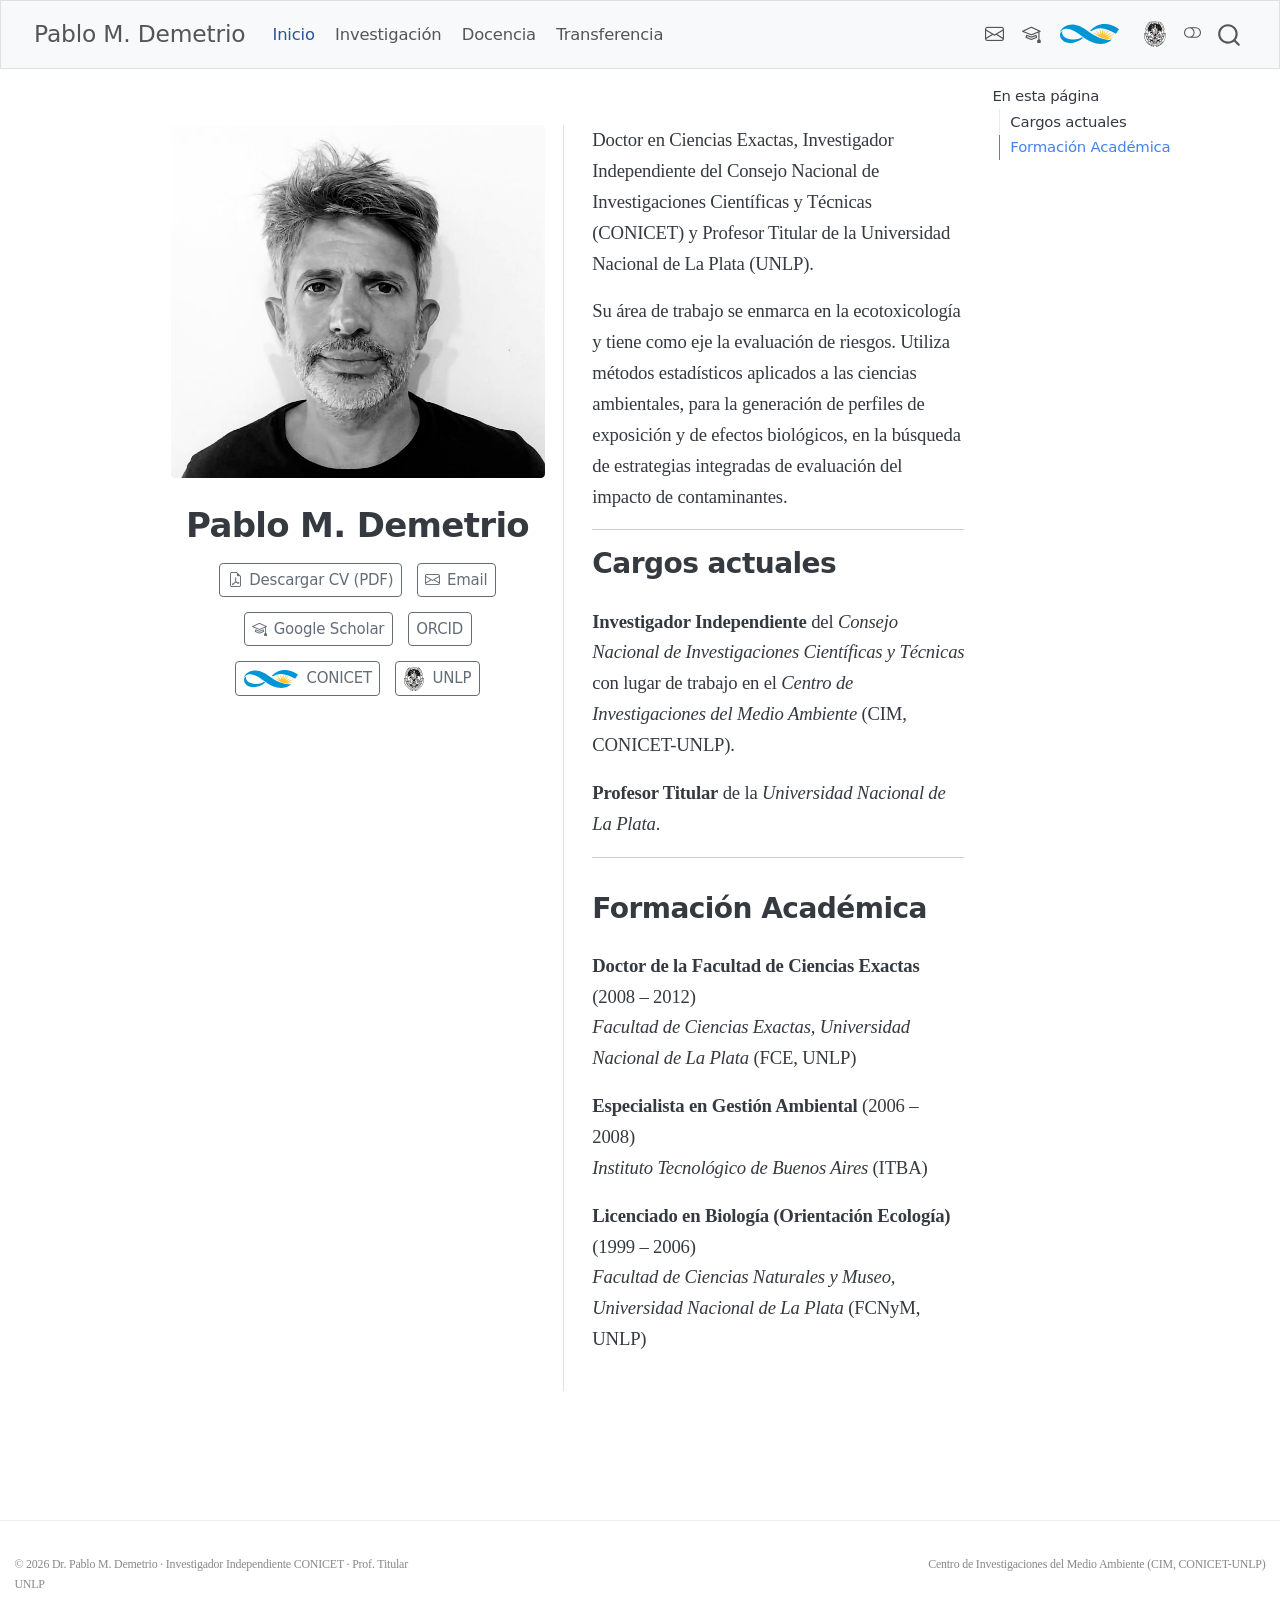
<file: docs/index.html>
<!DOCTYPE html>
<html xmlns="http://www.w3.org/1999/xhtml" lang="es" xml:lang="es"><head>

<meta charset="utf-8">
<meta name="generator" content="quarto-1.8.25">

<meta name="viewport" content="width=device-width, initial-scale=1.0, user-scalable=yes">


<title>Pablo M. Demetrio</title>
<style>
code{white-space: pre-wrap;}
span.smallcaps{font-variant: small-caps;}
div.columns{display: flex; gap: min(4vw, 1.5em);}
div.column{flex: auto; overflow-x: auto;}
div.hanging-indent{margin-left: 1.5em; text-indent: -1.5em;}
ul.task-list{list-style: none;}
ul.task-list li input[type="checkbox"] {
  width: 0.8em;
  margin: 0 0.8em 0.2em -1em; /* quarto-specific, see https://github.com/quarto-dev/quarto-cli/issues/4556 */ 
  vertical-align: middle;
}
</style>


<script src="site_libs/quarto-nav/quarto-nav.js"></script>
<script src="site_libs/quarto-nav/headroom.min.js"></script>
<script src="site_libs/clipboard/clipboard.min.js"></script>
<script src="site_libs/quarto-search/autocomplete.umd.js"></script>
<script src="site_libs/quarto-search/fuse.min.js"></script>
<script src="site_libs/quarto-search/quarto-search.js"></script>
<meta name="quarto:offset" content="./">
<link href="./favicon.svg" rel="icon" type="image/svg+xml">
<script src="site_libs/quarto-html/quarto.js" type="module"></script>
<script src="site_libs/quarto-html/tabsets/tabsets.js" type="module"></script>
<script src="site_libs/quarto-html/axe/axe-check.js" type="module"></script>
<script src="site_libs/quarto-html/popper.min.js"></script>
<script src="site_libs/quarto-html/tippy.umd.min.js"></script>
<link href="site_libs/quarto-html/tippy.css" rel="stylesheet">
<link href="site_libs/quarto-html/quarto-syntax-highlighting-7b89279ff1a6dce999919e0e67d4d9ec.css" rel="stylesheet" class="quarto-color-scheme" id="quarto-text-highlighting-styles">
<link href="site_libs/quarto-html/quarto-syntax-highlighting-dark-707d8167ce6003fca903bfe2be84ab7f.css" rel="stylesheet" class="quarto-color-scheme quarto-color-alternate" id="quarto-text-highlighting-styles">
<link href="site_libs/quarto-html/quarto-syntax-highlighting-7b89279ff1a6dce999919e0e67d4d9ec.css" rel="stylesheet" class="quarto-color-scheme-extra" id="quarto-text-highlighting-styles">
<script src="site_libs/bootstrap/bootstrap.min.js"></script>
<link href="site_libs/bootstrap/bootstrap-icons.css" rel="stylesheet">
<link href="site_libs/bootstrap/bootstrap-ff9c7afb6f1404417917cb7d0d4af523.min.css" rel="stylesheet" append-hash="true" class="quarto-color-scheme" id="quarto-bootstrap" data-mode="light">
<link href="site_libs/bootstrap/bootstrap-dark-1c4fc7e56c25c83c5cafe2ca13a2b6ed.min.css" rel="stylesheet" append-hash="true" class="quarto-color-scheme quarto-color-alternate" id="quarto-bootstrap" data-mode="dark">
<link href="site_libs/bootstrap/bootstrap-ff9c7afb6f1404417917cb7d0d4af523.min.css" rel="stylesheet" append-hash="true" class="quarto-color-scheme-extra" id="quarto-bootstrap" data-mode="light">
<script id="quarto-search-options" type="application/json">{
  "location": "navbar",
  "copy-button": false,
  "collapse-after": 3,
  "panel-placement": "end",
  "type": "overlay",
  "limit": 50,
  "keyboard-shortcut": [
    "f",
    "/",
    "s"
  ],
  "show-item-context": false,
  "language": {
    "search-no-results-text": "No se han encontrado resultados",
    "search-matching-documents-text": "documentos encontrados",
    "search-copy-link-title": "Copiar el enlace en la búsqueda",
    "search-hide-matches-text": "Ocultar resultados adicionales",
    "search-more-match-text": "resultado adicional en este documento",
    "search-more-matches-text": "resultados adicionales en este documento",
    "search-clear-button-title": "Borrar",
    "search-text-placeholder": "",
    "search-detached-cancel-button-title": "Cancelar",
    "search-submit-button-title": "Enviar",
    "search-label": "Buscar"
  }
}</script>
<style>html{ scroll-behavior: smooth; }</style>


<link rel="stylesheet" href="styles.css">
</head>

<body class="nav-fixed quarto-light"><script id="quarto-html-before-body" type="application/javascript">
    const toggleBodyColorMode = (bsSheetEl) => {
      const mode = bsSheetEl.getAttribute("data-mode");
      const bodyEl = window.document.querySelector("body");
      if (mode === "dark") {
        bodyEl.classList.add("quarto-dark");
        bodyEl.classList.remove("quarto-light");
      } else {
        bodyEl.classList.add("quarto-light");
        bodyEl.classList.remove("quarto-dark");
      }
    }
    const toggleBodyColorPrimary = () => {
      const bsSheetEl = window.document.querySelector("link#quarto-bootstrap:not([rel=disabled-stylesheet])");
      if (bsSheetEl) {
        toggleBodyColorMode(bsSheetEl);
      }
    }
    const setColorSchemeToggle = (alternate) => {
      const toggles = window.document.querySelectorAll('.quarto-color-scheme-toggle');
      for (let i=0; i < toggles.length; i++) {
        const toggle = toggles[i];
        if (toggle) {
          if (alternate) {
            toggle.classList.add("alternate");
          } else {
            toggle.classList.remove("alternate");
          }
        }
      }
    };
    const toggleColorMode = (alternate) => {
      // Switch the stylesheets
      const primaryStylesheets = window.document.querySelectorAll('link.quarto-color-scheme:not(.quarto-color-alternate)');
      const alternateStylesheets = window.document.querySelectorAll('link.quarto-color-scheme.quarto-color-alternate');
      manageTransitions('#quarto-margin-sidebar .nav-link', false);
      if (alternate) {
        // note: dark is layered on light, we don't disable primary!
        enableStylesheet(alternateStylesheets);
        for (const sheetNode of alternateStylesheets) {
          if (sheetNode.id === "quarto-bootstrap") {
            toggleBodyColorMode(sheetNode);
          }
        }
      } else {
        disableStylesheet(alternateStylesheets);
        enableStylesheet(primaryStylesheets)
        toggleBodyColorPrimary();
      }
      manageTransitions('#quarto-margin-sidebar .nav-link', true);
      // Switch the toggles
      setColorSchemeToggle(alternate)
      // Hack to workaround the fact that safari doesn't
      // properly recolor the scrollbar when toggling (#1455)
      if (navigator.userAgent.indexOf('Safari') > 0 && navigator.userAgent.indexOf('Chrome') == -1) {
        manageTransitions("body", false);
        window.scrollTo(0, 1);
        setTimeout(() => {
          window.scrollTo(0, 0);
          manageTransitions("body", true);
        }, 40);
      }
    }
    const disableStylesheet = (stylesheets) => {
      for (let i=0; i < stylesheets.length; i++) {
        const stylesheet = stylesheets[i];
        stylesheet.rel = 'disabled-stylesheet';
      }
    }
    const enableStylesheet = (stylesheets) => {
      for (let i=0; i < stylesheets.length; i++) {
        const stylesheet = stylesheets[i];
        if(stylesheet.rel !== 'stylesheet') { // for Chrome, which will still FOUC without this check
          stylesheet.rel = 'stylesheet';
        }
      }
    }
    const manageTransitions = (selector, allowTransitions) => {
      const els = window.document.querySelectorAll(selector);
      for (let i=0; i < els.length; i++) {
        const el = els[i];
        if (allowTransitions) {
          el.classList.remove('notransition');
        } else {
          el.classList.add('notransition');
        }
      }
    }
    const isFileUrl = () => {
      return window.location.protocol === 'file:';
    }
    const hasAlternateSentinel = () => {
      let styleSentinel = getColorSchemeSentinel();
      if (styleSentinel !== null) {
        return styleSentinel === "alternate";
      } else {
        return false;
      }
    }
    const setStyleSentinel = (alternate) => {
      const value = alternate ? "alternate" : "default";
      if (!isFileUrl()) {
        window.localStorage.setItem("quarto-color-scheme", value);
      } else {
        localAlternateSentinel = value;
      }
    }
    const getColorSchemeSentinel = () => {
      if (!isFileUrl()) {
        const storageValue = window.localStorage.getItem("quarto-color-scheme");
        return storageValue != null ? storageValue : localAlternateSentinel;
      } else {
        return localAlternateSentinel;
      }
    }
    const toggleGiscusIfUsed = (isAlternate, darkModeDefault) => {
      const baseTheme = document.querySelector('#giscus-base-theme')?.value ?? 'light';
      const alternateTheme = document.querySelector('#giscus-alt-theme')?.value ?? 'dark';
      let newTheme = '';
      if(authorPrefersDark) {
        newTheme = isAlternate ? baseTheme : alternateTheme;
      } else {
        newTheme = isAlternate ? alternateTheme : baseTheme;
      }
      const changeGiscusTheme = () => {
        // From: https://github.com/giscus/giscus/issues/336
        const sendMessage = (message) => {
          const iframe = document.querySelector('iframe.giscus-frame');
          if (!iframe) return;
          iframe.contentWindow.postMessage({ giscus: message }, 'https://giscus.app');
        }
        sendMessage({
          setConfig: {
            theme: newTheme
          }
        });
      }
      const isGiscussLoaded = window.document.querySelector('iframe.giscus-frame') !== null;
      if (isGiscussLoaded) {
        changeGiscusTheme();
      }
    };
    const authorPrefersDark = false;
    const darkModeDefault = authorPrefersDark;
      document.querySelector('link#quarto-text-highlighting-styles.quarto-color-scheme-extra').rel = 'disabled-stylesheet';
      document.querySelector('link#quarto-bootstrap.quarto-color-scheme-extra').rel = 'disabled-stylesheet';
    let localAlternateSentinel = darkModeDefault ? 'alternate' : 'default';
    // Dark / light mode switch
    window.quartoToggleColorScheme = () => {
      // Read the current dark / light value
      let toAlternate = !hasAlternateSentinel();
      toggleColorMode(toAlternate);
      setStyleSentinel(toAlternate);
      toggleGiscusIfUsed(toAlternate, darkModeDefault);
      window.dispatchEvent(new Event('resize'));
    };
    // Switch to dark mode if need be
    if (hasAlternateSentinel()) {
      toggleColorMode(true);
    } else {
      toggleColorMode(false);
    }
  </script>

<div id="quarto-search-results"></div>
  <header id="quarto-header" class="headroom fixed-top">
    <nav class="navbar navbar-expand-lg " data-bs-theme="dark">
      <div class="navbar-container container-fluid">
      <div class="navbar-brand-container mx-auto">
    <a href="./index.html" class="navbar-brand navbar-brand-logo">
    </a>
    <a class="navbar-brand" href="./index.html">
    <span class="navbar-title">Pablo M. Demetrio</span>
    </a>
  </div>
            <div id="quarto-search" class="" title="Buscar"></div>
          <button class="navbar-toggler" type="button" data-bs-toggle="collapse" data-bs-target="#navbarCollapse" aria-controls="navbarCollapse" role="menu" aria-expanded="false" aria-label="Navegación de palanca" onclick="if (window.quartoToggleHeadroom) { window.quartoToggleHeadroom(); }">
  <span class="navbar-toggler-icon"></span>
</button>
          <div class="collapse navbar-collapse" id="navbarCollapse">
            <ul class="navbar-nav navbar-nav-scroll me-auto">
  <li class="nav-item">
    <a class="nav-link active" href="./index.html" aria-current="page"> 
<span class="menu-text">Inicio</span></a>
  </li>  
  <li class="nav-item">
    <a class="nav-link" href="./investigacion.html"> 
<span class="menu-text">Investigación</span></a>
  </li>  
  <li class="nav-item">
    <a class="nav-link" href="./docencia.html"> 
<span class="menu-text">Docencia</span></a>
  </li>  
  <li class="nav-item">
    <a class="nav-link" href="./transferencia.html"> 
<span class="menu-text">Transferencia</span></a>
  </li>  
</ul>
            <ul class="navbar-nav navbar-nav-scroll ms-auto">
  <li class="nav-item compact">
    <a class="nav-link" href="mailto:pablo.demetrio@gmail.com"> <i class="bi bi-envelope" role="img" aria-label="Email">
</i> 
<span class="menu-text"></span></a>
  </li>  
  <li class="nav-item compact">
    <a class="nav-link" href="https://scholar.google.com.ar/citations?user=XZz03X4AAAAJ&amp;hl=es"> <i class="bi bi-mortarboard" role="img" aria-label="Google Scholar">
</i> 
<span class="menu-text"></span></a>
  </li>  
  <li class="nav-item">
    <a class="nav-link" href="https://bicyt.conicet.gov.ar/fichas/p/pablo-martin-demetrio"> 
<span class="menu-text"><img src="conicet_logo.svg" style="height: 1.2em; vertical-align: middle; margin-right: 4px;"></span></a>
  </li>  
  <li class="nav-item">
    <a class="nav-link" href="https://www.fcnym.unlp.edu.ar/grado_/catedras/geoestadistica/"> 
<span class="menu-text"><img src="unlp_logo.svg" style="height: 1.6em; vertical-align: middle; margin-right: 4px;"></span></a>
  </li>  
</ul>
          </div> <!-- /navcollapse -->
            <div class="quarto-navbar-tools">
  <a href="" class="quarto-color-scheme-toggle quarto-navigation-tool  px-1" onclick="window.quartoToggleColorScheme(); return false;" title="Alternar modo oscuro"><i class="bi"></i></a>
</div>
      </div> <!-- /container-fluid -->
    </nav>
</header>
<!-- content -->
<div id="quarto-content" class="quarto-container page-columns page-rows-contents page-layout-article page-navbar">
<!-- sidebar -->
<!-- margin-sidebar -->
    <div id="quarto-margin-sidebar" class="sidebar margin-sidebar">
        <nav id="TOC" role="doc-toc" class="toc-active">
    <h2 id="toc-title">En esta página</h2>
  <ul>
  <li><a href="#cargos-actuales" id="toc-cargos-actuales" class="nav-link active" data-scroll-target="#cargos-actuales">Cargos actuales</a></li>
  <li><a href="#formación-académica" id="toc-formación-académica" class="nav-link" data-scroll-target="#formación-académica">Formación Académica</a></li>
  </ul>
</nav>
    </div>
<!-- main -->
<div class="quarto-about-trestles">
  <div class="about-entity">
    <img src="foto_Demetrio_B&amp;N.jpg" class="about-image
  rounded " style="width: 20em;">
<header id="title-block-header" class="quarto-title-block default">
<div class="quarto-title">
<h1 class="title">Pablo M. Demetrio</h1>
</div>
<div class="quarto-title-meta">
  </div>
</header>
    <div class="about-links">
  <a href="https://pmdemetrio.github.io/sitio_profesional/archivos/CV_Pablo_Demetrio.pdf" class="about-link" rel="" target="">
    <i class="bi bi-file-earmark-pdf"></i>
     <span class="about-link-text">Descargar CV (PDF)</span>
  </a>
  <a href="mailto:pablo.demetrio@gmail.com" class="about-link" rel="" target="">
    <i class="bi bi-envelope"></i>
     <span class="about-link-text">Email</span>
  </a>
  <a href="https://scholar.google.com.ar/citations?user=XZz03X4AAAAJ&amp;hl=es" class="about-link" rel="" target="">
    <i class="bi bi-mortarboard"></i>
     <span class="about-link-text">Google Scholar</span>
  </a>
  <a href="https://orcid.org/0000-0002-2512-9500" class="about-link" rel="" target="">
     <span class="about-link-text">ORCID</span>
  </a>
  <a href="https://bicyt.conicet.gov.ar/fichas/p/pablo-martin-demetrio" class="about-link" rel="" target="">
     <span class="about-link-text"><img src="conicet_logo.svg" style="height: 1.2em; vertical-align: middle; margin-right: 4px;"> CONICET</span>
  </a>
  <a href="https://www.fcnym.unlp.edu.ar/grado_/catedras/geoestadistica/" class="about-link" rel="" target="">
     <span class="about-link-text"><img src="unlp_logo.svg" style="height: 1.6em; vertical-align: middle; margin-right: 4px;"> UNLP</span>
  </a>
</div>
  </div>
  <div class="about-contents"><main class="content" id="quarto-document-content">


<p>Doctor en Ciencias Exactas, Investigador Independiente del Consejo Nacional de Investigaciones Científicas y Técnicas (CONICET) y Profesor Titular de la Universidad Nacional de La Plata (UNLP).</p>
<p>Su área de trabajo se enmarca en la ecotoxicología y tiene como eje la evaluación de riesgos. Utiliza métodos estadísticos aplicados a las ciencias ambientales, para la generación de perfiles de exposición y de efectos biológicos, en la búsqueda de estrategias integradas de evaluación del impacto de contaminantes.</p>
<hr>
<section id="cargos-actuales" class="level2">
<h2 data-anchor-id="cargos-actuales">Cargos actuales</h2>
<p><strong>Investigador Independiente</strong> del <em>Consejo Nacional de Investigaciones Científicas y Técnicas</em> con lugar de trabajo en el <em>Centro de Investigaciones del Medio Ambiente</em> (CIM, CONICET-UNLP).</p>
<p><strong>Profesor Titular</strong> de la <em>Universidad Nacional de La Plata</em>.</p>
<hr>
</section>
<section id="formación-académica" class="level2">
<h2 data-anchor-id="formación-académica">Formación Académica</h2>
<p><strong>Doctor de la Facultad de Ciencias Exactas</strong> (2008 – 2012)<br>
<em>Facultad de Ciencias Exactas, Universidad Nacional de La Plata</em> (FCE, UNLP)</p>
<p><strong>Especialista en Gestión Ambiental</strong> (2006 – 2008)<br>
<em>Instituto Tecnológico de Buenos Aires</em> (ITBA)</p>
<p><strong>Licenciado en Biología (Orientación Ecología)</strong> (1999 – 2006)<br>
<em>Facultad de Ciencias Naturales y Museo, Universidad Nacional de La Plata</em> (FCNyM, UNLP)</p>


</section>
</main></div>
</div>
 <!-- /main -->
<script id="quarto-html-after-body" type="application/javascript">
  window.document.addEventListener("DOMContentLoaded", function (event) {
    // Ensure there is a toggle, if there isn't float one in the top right
    if (window.document.querySelector('.quarto-color-scheme-toggle') === null) {
      const a = window.document.createElement('a');
      a.classList.add('top-right');
      a.classList.add('quarto-color-scheme-toggle');
      a.href = "";
      a.onclick = function() { try { window.quartoToggleColorScheme(); } catch {} return false; };
      const i = window.document.createElement("i");
      i.classList.add('bi');
      a.appendChild(i);
      window.document.body.appendChild(a);
    }
    setColorSchemeToggle(hasAlternateSentinel())
    const isCodeAnnotation = (el) => {
      for (const clz of el.classList) {
        if (clz.startsWith('code-annotation-')) {                     
          return true;
        }
      }
      return false;
    }
    const onCopySuccess = function(e) {
      // button target
      const button = e.trigger;
      // don't keep focus
      button.blur();
      // flash "checked"
      button.classList.add('code-copy-button-checked');
      var currentTitle = button.getAttribute("title");
      button.setAttribute("title", "Copiado");
      let tooltip;
      if (window.bootstrap) {
        button.setAttribute("data-bs-toggle", "tooltip");
        button.setAttribute("data-bs-placement", "left");
        button.setAttribute("data-bs-title", "Copiado");
        tooltip = new bootstrap.Tooltip(button, 
          { trigger: "manual", 
            customClass: "code-copy-button-tooltip",
            offset: [0, -8]});
        tooltip.show();    
      }
      setTimeout(function() {
        if (tooltip) {
          tooltip.hide();
          button.removeAttribute("data-bs-title");
          button.removeAttribute("data-bs-toggle");
          button.removeAttribute("data-bs-placement");
        }
        button.setAttribute("title", currentTitle);
        button.classList.remove('code-copy-button-checked');
      }, 1000);
      // clear code selection
      e.clearSelection();
    }
    const getTextToCopy = function(trigger) {
      const outerScaffold = trigger.parentElement.cloneNode(true);
      const codeEl = outerScaffold.querySelector('code');
      for (const childEl of codeEl.children) {
        if (isCodeAnnotation(childEl)) {
          childEl.remove();
        }
      }
      return codeEl.innerText;
    }
    const clipboard = new window.ClipboardJS('.code-copy-button:not([data-in-quarto-modal])', {
      text: getTextToCopy
    });
    clipboard.on('success', onCopySuccess);
    if (window.document.getElementById('quarto-embedded-source-code-modal')) {
      const clipboardModal = new window.ClipboardJS('.code-copy-button[data-in-quarto-modal]', {
        text: getTextToCopy,
        container: window.document.getElementById('quarto-embedded-source-code-modal')
      });
      clipboardModal.on('success', onCopySuccess);
    }
      var localhostRegex = new RegExp(/^(?:http|https):\/\/localhost\:?[0-9]*\//);
      var mailtoRegex = new RegExp(/^mailto:/);
        var filterRegex = new RegExp('/' + window.location.host + '/');
      var isInternal = (href) => {
          return filterRegex.test(href) || localhostRegex.test(href) || mailtoRegex.test(href);
      }
      // Inspect non-navigation links and adorn them if external
     var links = window.document.querySelectorAll('a[href]:not(.nav-link):not(.navbar-brand):not(.toc-action):not(.sidebar-link):not(.sidebar-item-toggle):not(.pagination-link):not(.no-external):not([aria-hidden]):not(.dropdown-item):not(.quarto-navigation-tool):not(.about-link)');
      for (var i=0; i<links.length; i++) {
        const link = links[i];
        if (!isInternal(link.href)) {
          // undo the damage that might have been done by quarto-nav.js in the case of
          // links that we want to consider external
          if (link.dataset.originalHref !== undefined) {
            link.href = link.dataset.originalHref;
          }
            // target, if specified
            link.setAttribute("target", "_blank");
            if (link.getAttribute("rel") === null) {
              link.setAttribute("rel", "noopener");
            }
        }
      }
    function tippyHover(el, contentFn, onTriggerFn, onUntriggerFn) {
      const config = {
        allowHTML: true,
        maxWidth: 500,
        delay: 100,
        arrow: false,
        appendTo: function(el) {
            return el.parentElement;
        },
        interactive: true,
        interactiveBorder: 10,
        theme: 'quarto',
        placement: 'bottom-start',
      };
      if (contentFn) {
        config.content = contentFn;
      }
      if (onTriggerFn) {
        config.onTrigger = onTriggerFn;
      }
      if (onUntriggerFn) {
        config.onUntrigger = onUntriggerFn;
      }
      window.tippy(el, config); 
    }
    const noterefs = window.document.querySelectorAll('a[role="doc-noteref"]');
    for (var i=0; i<noterefs.length; i++) {
      const ref = noterefs[i];
      tippyHover(ref, function() {
        // use id or data attribute instead here
        let href = ref.getAttribute('data-footnote-href') || ref.getAttribute('href');
        try { href = new URL(href).hash; } catch {}
        const id = href.replace(/^#\/?/, "");
        const note = window.document.getElementById(id);
        if (note) {
          return note.innerHTML;
        } else {
          return "";
        }
      });
    }
    const xrefs = window.document.querySelectorAll('a.quarto-xref');
    const processXRef = (id, note) => {
      // Strip column container classes
      const stripColumnClz = (el) => {
        el.classList.remove("page-full", "page-columns");
        if (el.children) {
          for (const child of el.children) {
            stripColumnClz(child);
          }
        }
      }
      stripColumnClz(note)
      if (id === null || id.startsWith('sec-')) {
        // Special case sections, only their first couple elements
        const container = document.createElement("div");
        if (note.children && note.children.length > 2) {
          container.appendChild(note.children[0].cloneNode(true));
          for (let i = 1; i < note.children.length; i++) {
            const child = note.children[i];
            if (child.tagName === "P" && child.innerText === "") {
              continue;
            } else {
              container.appendChild(child.cloneNode(true));
              break;
            }
          }
          if (window.Quarto?.typesetMath) {
            window.Quarto.typesetMath(container);
          }
          return container.innerHTML
        } else {
          if (window.Quarto?.typesetMath) {
            window.Quarto.typesetMath(note);
          }
          return note.innerHTML;
        }
      } else {
        // Remove any anchor links if they are present
        const anchorLink = note.querySelector('a.anchorjs-link');
        if (anchorLink) {
          anchorLink.remove();
        }
        if (window.Quarto?.typesetMath) {
          window.Quarto.typesetMath(note);
        }
        if (note.classList.contains("callout")) {
          return note.outerHTML;
        } else {
          return note.innerHTML;
        }
      }
    }
    for (var i=0; i<xrefs.length; i++) {
      const xref = xrefs[i];
      tippyHover(xref, undefined, function(instance) {
        instance.disable();
        let url = xref.getAttribute('href');
        let hash = undefined; 
        if (url.startsWith('#')) {
          hash = url;
        } else {
          try { hash = new URL(url).hash; } catch {}
        }
        if (hash) {
          const id = hash.replace(/^#\/?/, "");
          const note = window.document.getElementById(id);
          if (note !== null) {
            try {
              const html = processXRef(id, note.cloneNode(true));
              instance.setContent(html);
            } finally {
              instance.enable();
              instance.show();
            }
          } else {
            // See if we can fetch this
            fetch(url.split('#')[0])
            .then(res => res.text())
            .then(html => {
              const parser = new DOMParser();
              const htmlDoc = parser.parseFromString(html, "text/html");
              const note = htmlDoc.getElementById(id);
              if (note !== null) {
                const html = processXRef(id, note);
                instance.setContent(html);
              } 
            }).finally(() => {
              instance.enable();
              instance.show();
            });
          }
        } else {
          // See if we can fetch a full url (with no hash to target)
          // This is a special case and we should probably do some content thinning / targeting
          fetch(url)
          .then(res => res.text())
          .then(html => {
            const parser = new DOMParser();
            const htmlDoc = parser.parseFromString(html, "text/html");
            const note = htmlDoc.querySelector('main.content');
            if (note !== null) {
              // This should only happen for chapter cross references
              // (since there is no id in the URL)
              // remove the first header
              if (note.children.length > 0 && note.children[0].tagName === "HEADER") {
                note.children[0].remove();
              }
              const html = processXRef(null, note);
              instance.setContent(html);
            } 
          }).finally(() => {
            instance.enable();
            instance.show();
          });
        }
      }, function(instance) {
      });
    }
        let selectedAnnoteEl;
        const selectorForAnnotation = ( cell, annotation) => {
          let cellAttr = 'data-code-cell="' + cell + '"';
          let lineAttr = 'data-code-annotation="' +  annotation + '"';
          const selector = 'span[' + cellAttr + '][' + lineAttr + ']';
          return selector;
        }
        const selectCodeLines = (annoteEl) => {
          const doc = window.document;
          const targetCell = annoteEl.getAttribute("data-target-cell");
          const targetAnnotation = annoteEl.getAttribute("data-target-annotation");
          const annoteSpan = window.document.querySelector(selectorForAnnotation(targetCell, targetAnnotation));
          const lines = annoteSpan.getAttribute("data-code-lines").split(",");
          const lineIds = lines.map((line) => {
            return targetCell + "-" + line;
          })
          let top = null;
          let height = null;
          let parent = null;
          if (lineIds.length > 0) {
              //compute the position of the single el (top and bottom and make a div)
              const el = window.document.getElementById(lineIds[0]);
              top = el.offsetTop;
              height = el.offsetHeight;
              parent = el.parentElement.parentElement;
            if (lineIds.length > 1) {
              const lastEl = window.document.getElementById(lineIds[lineIds.length - 1]);
              const bottom = lastEl.offsetTop + lastEl.offsetHeight;
              height = bottom - top;
            }
            if (top !== null && height !== null && parent !== null) {
              // cook up a div (if necessary) and position it 
              let div = window.document.getElementById("code-annotation-line-highlight");
              if (div === null) {
                div = window.document.createElement("div");
                div.setAttribute("id", "code-annotation-line-highlight");
                div.style.position = 'absolute';
                parent.appendChild(div);
              }
              div.style.top = top - 2 + "px";
              div.style.height = height + 4 + "px";
              div.style.left = 0;
              let gutterDiv = window.document.getElementById("code-annotation-line-highlight-gutter");
              if (gutterDiv === null) {
                gutterDiv = window.document.createElement("div");
                gutterDiv.setAttribute("id", "code-annotation-line-highlight-gutter");
                gutterDiv.style.position = 'absolute';
                const codeCell = window.document.getElementById(targetCell);
                const gutter = codeCell.querySelector('.code-annotation-gutter');
                gutter.appendChild(gutterDiv);
              }
              gutterDiv.style.top = top - 2 + "px";
              gutterDiv.style.height = height + 4 + "px";
            }
            selectedAnnoteEl = annoteEl;
          }
        };
        const unselectCodeLines = () => {
          const elementsIds = ["code-annotation-line-highlight", "code-annotation-line-highlight-gutter"];
          elementsIds.forEach((elId) => {
            const div = window.document.getElementById(elId);
            if (div) {
              div.remove();
            }
          });
          selectedAnnoteEl = undefined;
        };
          // Handle positioning of the toggle
      window.addEventListener(
        "resize",
        throttle(() => {
          elRect = undefined;
          if (selectedAnnoteEl) {
            selectCodeLines(selectedAnnoteEl);
          }
        }, 10)
      );
      function throttle(fn, ms) {
      let throttle = false;
      let timer;
        return (...args) => {
          if(!throttle) { // first call gets through
              fn.apply(this, args);
              throttle = true;
          } else { // all the others get throttled
              if(timer) clearTimeout(timer); // cancel #2
              timer = setTimeout(() => {
                fn.apply(this, args);
                timer = throttle = false;
              }, ms);
          }
        };
      }
        // Attach click handler to the DT
        const annoteDls = window.document.querySelectorAll('dt[data-target-cell]');
        for (const annoteDlNode of annoteDls) {
          annoteDlNode.addEventListener('click', (event) => {
            const clickedEl = event.target;
            if (clickedEl !== selectedAnnoteEl) {
              unselectCodeLines();
              const activeEl = window.document.querySelector('dt[data-target-cell].code-annotation-active');
              if (activeEl) {
                activeEl.classList.remove('code-annotation-active');
              }
              selectCodeLines(clickedEl);
              clickedEl.classList.add('code-annotation-active');
            } else {
              // Unselect the line
              unselectCodeLines();
              clickedEl.classList.remove('code-annotation-active');
            }
          });
        }
    const findCites = (el) => {
      const parentEl = el.parentElement;
      if (parentEl) {
        const cites = parentEl.dataset.cites;
        if (cites) {
          return {
            el,
            cites: cites.split(' ')
          };
        } else {
          return findCites(el.parentElement)
        }
      } else {
        return undefined;
      }
    };
    var bibliorefs = window.document.querySelectorAll('a[role="doc-biblioref"]');
    for (var i=0; i<bibliorefs.length; i++) {
      const ref = bibliorefs[i];
      const citeInfo = findCites(ref);
      if (citeInfo) {
        tippyHover(citeInfo.el, function() {
          var popup = window.document.createElement('div');
          citeInfo.cites.forEach(function(cite) {
            var citeDiv = window.document.createElement('div');
            citeDiv.classList.add('hanging-indent');
            citeDiv.classList.add('csl-entry');
            var biblioDiv = window.document.getElementById('ref-' + cite);
            if (biblioDiv) {
              citeDiv.innerHTML = biblioDiv.innerHTML;
            }
            popup.appendChild(citeDiv);
          });
          return popup.innerHTML;
        });
      }
    }
  });
  </script>
</div> <!-- /content -->
<footer class="footer">
  <div class="nav-footer">
    <div class="nav-footer-left">
<p>© 2026 Dr.&nbsp;Pablo M. Demetrio · Investigador Independiente CONICET · Prof.&nbsp;Titular UNLP</p>
</div>   
    <div class="nav-footer-center">
      &nbsp;
    </div>
    <div class="nav-footer-right">
<p>Centro de Investigaciones del Medio Ambiente (CIM, CONICET-UNLP)</p>
</div>
  </div>
</footer>




<script src="site_libs/quarto-html/zenscroll-min.js"></script>
</body></html>
</file>
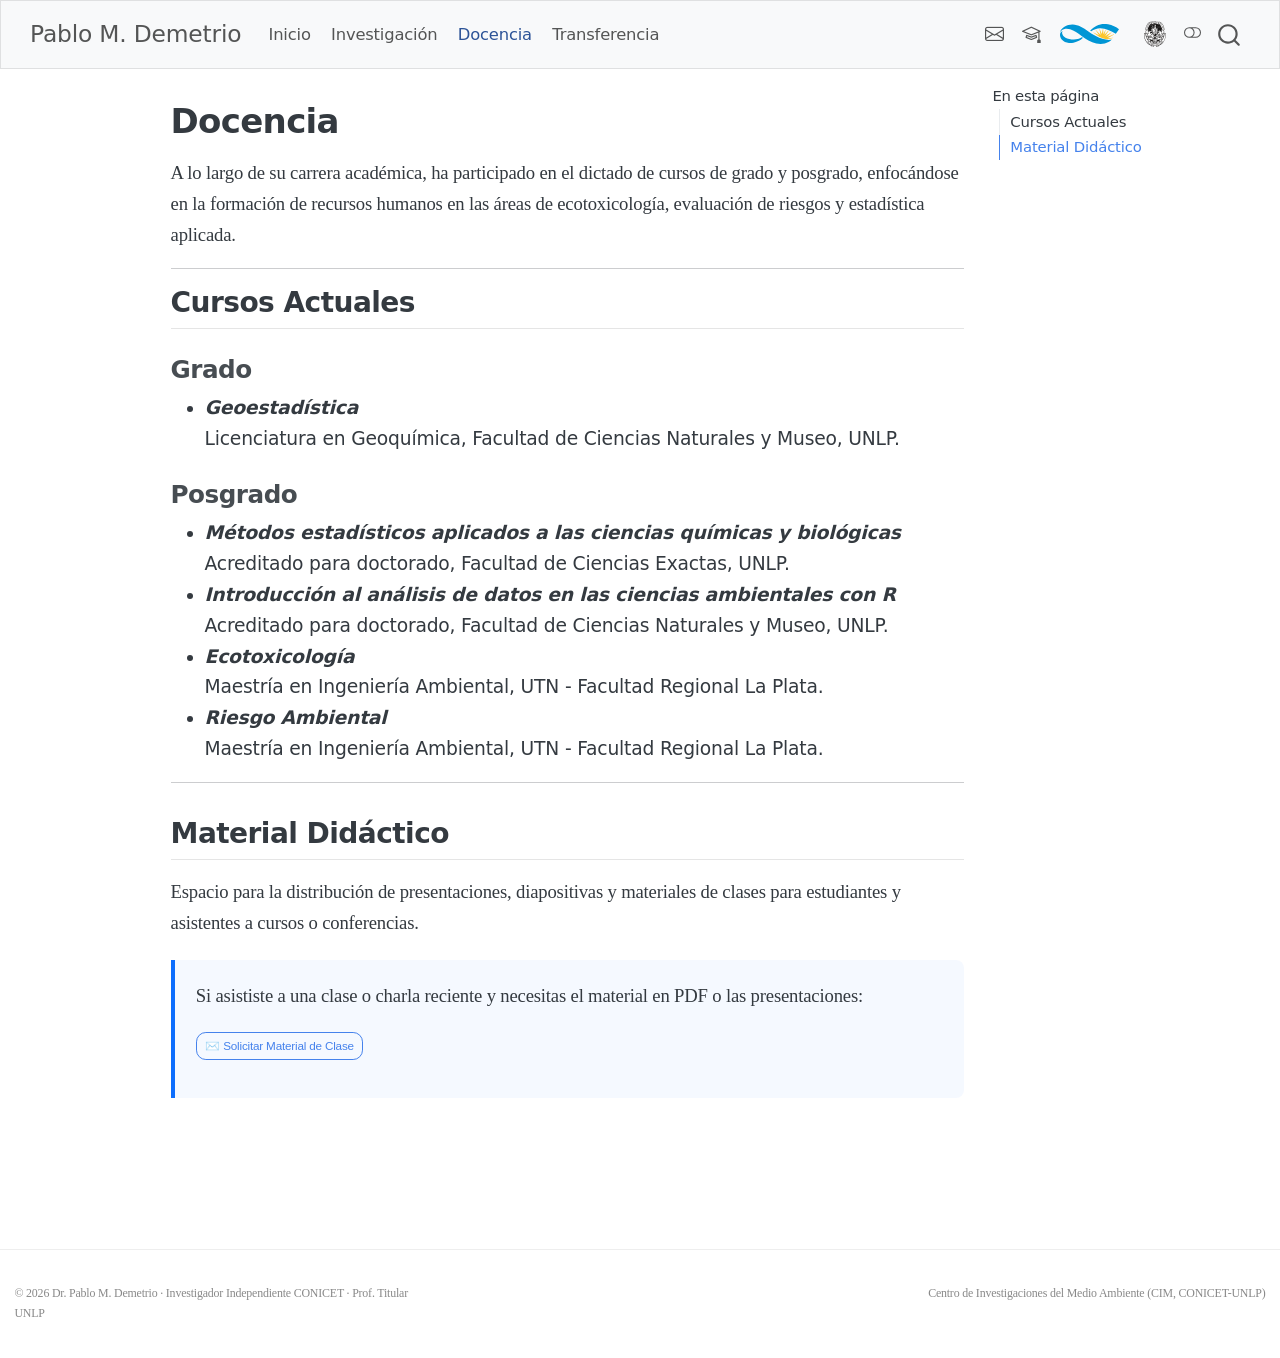
<file: docs/docencia.html>
<!DOCTYPE html>
<html xmlns="http://www.w3.org/1999/xhtml" lang="es" xml:lang="es"><head>

<meta charset="utf-8">
<meta name="generator" content="quarto-1.11.9">

<meta name="viewport" content="width=device-width, initial-scale=1.0, user-scalable=yes">


<title>Docencia – Pablo M. Demetrio</title>
<style>
/* Default styles provided by pandoc.
** See https://pandoc.org/MANUAL.html#variables-for-html for config info.
*/
span.smallcaps{font-variant: small-caps;}
div.columns{display: flex; gap: 1.5em;}
div.column{flex: auto;}
@media screen {
div.columns{gap: min(4vw, 1.5em);}
div.column{overflow-x: auto;}
}
div.hanging-indent{margin-left: 1.5em; text-indent: -1.5em;}
ul.task-list{list-style: none;}
ul.task-list li input[type="checkbox"] {
  width: 0.8em;
  margin: 0 0.8em 0.2em -1em; /* quarto-specific, see https://github.com/quarto-dev/quarto-cli/issues/4556 */ 
  vertical-align: middle;
}
</style>


<script src="site_libs/quarto-nav/quarto-nav.js"></script>
<script src="site_libs/quarto-nav/headroom.min.js"></script>
<script src="site_libs/clipboard/clipboard.min.js"></script>
<script src="site_libs/quarto-search/autocomplete.umd.js"></script>
<script src="site_libs/quarto-search/fuse.min.js"></script>
<script src="site_libs/quarto-search/quarto-search.js"></script>
<meta name="quarto:offset" content="./">
<link href="./favicon.svg" rel="icon" type="image/svg+xml">
<script src="site_libs/quarto-html/quarto.js" type="module"></script>
<script src="site_libs/quarto-html/tabsets/tabsets.js" type="module"></script>
<script src="site_libs/quarto-html/scrollable-regions/scrollable-regions.js" type="module"></script>
<script src="site_libs/quarto-html/popper.min.js"></script>
<script src="site_libs/quarto-html/tippy.umd.min.js"></script>
<script src="site_libs/quarto-html/anchor.min.js"></script>
<link href="site_libs/quarto-html/tippy.css" rel="stylesheet">
<link href="site_libs/quarto-html/quarto-syntax-highlighting-63b5708e65d6cd79cd7618c58d0c21e7.css" rel="stylesheet" class="quarto-color-scheme" id="quarto-text-highlighting-styles">
<link href="site_libs/quarto-html/quarto-syntax-highlighting-dark-447e42e69aaa9833c0ba1b986f430b20.css" rel="stylesheet" class="quarto-color-scheme quarto-color-alternate" id="quarto-text-highlighting-styles">
<link href="site_libs/quarto-html/quarto-syntax-highlighting-63b5708e65d6cd79cd7618c58d0c21e7.css" rel="stylesheet" class="quarto-color-scheme-extra" id="quarto-text-highlighting-styles">
<script src="site_libs/bootstrap/bootstrap.min.js"></script>
<link href="site_libs/bootstrap/bootstrap-icons.css" rel="stylesheet">
<link href="site_libs/bootstrap/bootstrap-13e44498fcb4c4404c0136032465766b.min.css" rel="stylesheet" append-hash="true" class="quarto-color-scheme" id="quarto-bootstrap" data-mode="light">
<link href="site_libs/bootstrap/bootstrap-dark-8edf8b76497447cc4cc02b63d60e481e.min.css" rel="stylesheet" append-hash="true" class="quarto-color-scheme quarto-color-alternate" id="quarto-bootstrap" data-mode="dark">
<link href="site_libs/bootstrap/bootstrap-13e44498fcb4c4404c0136032465766b.min.css" rel="stylesheet" append-hash="true" class="quarto-color-scheme-extra" id="quarto-bootstrap" data-mode="light">
<script id="quarto-search-options" type="application/json">{
  "location": "navbar",
  "copy-button": false,
  "collapse-after": 3,
  "panel-placement": "end",
  "type": "overlay",
  "limit": 50,
  "keyboard-shortcut": [
    "f",
    "/",
    "s"
  ],
  "show-item-context": false,
  "language": {
    "search-no-results-text": "No se han encontrado resultados",
    "search-matching-documents-text": "documentos encontrados",
    "search-copy-link-title": "Copiar el enlace en la búsqueda",
    "search-hide-matches-text": "Ocultar resultados adicionales",
    "search-more-match-text": "resultado adicional en este documento",
    "search-more-matches-text": "resultados adicionales en este documento",
    "search-clear-button-title": "Borrar",
    "search-text-placeholder": "",
    "search-detached-cancel-button-title": "Cancelar",
    "search-submit-button-title": "Enviar",
    "search-label": "Buscar"
  }
}</script>
<style>html{ scroll-behavior: smooth; }</style>


<link rel="stylesheet" href="styles.css">
</head>

<body class="nav-fixed quarto-light"><a id="quarto-skip-link" class="visually-hidden-focusable" href="#quarto-document-content">Saltar al contenido principal</a><script id="quarto-html-before-body" type="application/javascript">
    const toggleBodyColorMode = (bsSheetEl) => {
      const mode = bsSheetEl.getAttribute("data-mode");
      const bodyEl = window.document.querySelector("body");
      if (mode === "dark") {
        bodyEl.classList.add("quarto-dark");
        bodyEl.classList.remove("quarto-light");
      } else {
        bodyEl.classList.add("quarto-light");
        bodyEl.classList.remove("quarto-dark");
      }
    }
    const toggleBodyColorPrimary = () => {
      const bsSheetEl = window.document.querySelector("link#quarto-bootstrap:not([rel=disabled-stylesheet])");
      if (bsSheetEl) {
        toggleBodyColorMode(bsSheetEl);
      }
    }
    const setColorSchemeToggle = (alternate) => {
      const toggles = window.document.querySelectorAll('.quarto-color-scheme-toggle');
      for (let i=0; i < toggles.length; i++) {
        const toggle = toggles[i];
        if (toggle) {
          toggle.setAttribute("aria-checked", alternate ? "true" : "false");
          if (alternate) {
            toggle.classList.add("alternate");
          } else {
            toggle.classList.remove("alternate");
          }
        }
      }
    };
    const toggleColorMode = (alternate) => {
      // Switch the stylesheets
      const primaryStylesheets = window.document.querySelectorAll('link.quarto-color-scheme:not(.quarto-color-alternate)');
      const alternateStylesheets = window.document.querySelectorAll('link.quarto-color-scheme.quarto-color-alternate');
      manageTransitions('#quarto-margin-sidebar .nav-link', false);
      if (alternate) {
        // note: dark is layered on light, we don't disable primary!
        enableStylesheet(alternateStylesheets);
        for (const sheetNode of alternateStylesheets) {
          if (sheetNode.id === "quarto-bootstrap") {
            toggleBodyColorMode(sheetNode);
          }
        }
      } else {
        disableStylesheet(alternateStylesheets);
        enableStylesheet(primaryStylesheets)
        toggleBodyColorPrimary();
      }
      manageTransitions('#quarto-margin-sidebar .nav-link', true);
      // Switch the toggles
      setColorSchemeToggle(alternate)
    }
    // Hack to workaround the fact that safari doesn't
    // properly recolor the scrollbar when toggling (#1455).
    // Not run on load: stylesheets are set before first paint there, and
    // scrolling would undo the scroll to a URL fragment (#14973).
    // The one pixel nudge keeps the reader where they were.
    const refreshSafariScrollbar = () => {
      if (navigator.userAgent.indexOf('Safari') > 0 && navigator.userAgent.indexOf('Chrome') == -1) {
        manageTransitions("body", false);
        const scrollY = window.scrollY;
        window.scrollTo(0, scrollY > 0 ? scrollY - 1 : 1);
        setTimeout(() => {
          window.scrollTo(0, scrollY);
          manageTransitions("body", true);
        }, 40);
      }
    }
    const disableStylesheet = (stylesheets) => {
      for (let i=0; i < stylesheets.length; i++) {
        const stylesheet = stylesheets[i];
        stylesheet.rel = 'disabled-stylesheet';
      }
    }
    const enableStylesheet = (stylesheets) => {
      for (let i=0; i < stylesheets.length; i++) {
        const stylesheet = stylesheets[i];
        if(stylesheet.rel !== 'stylesheet') { // for Chrome, which will still FOUC without this check
          stylesheet.rel = 'stylesheet';
        }
      }
    }
    const manageTransitions = (selector, allowTransitions) => {
      const els = window.document.querySelectorAll(selector);
      for (let i=0; i < els.length; i++) {
        const el = els[i];
        if (allowTransitions) {
          el.classList.remove('notransition');
        } else {
          el.classList.add('notransition');
        }
      }
    }
    const isFileUrl = () => {
      return window.location.protocol === 'file:';
    }
    const hasAlternateSentinel = () => {
      let styleSentinel = getColorSchemeSentinel();
      if (styleSentinel !== null) {
        return styleSentinel === "alternate";
      } else {
        return false;
      }
    }
    const setStyleSentinel = (alternate) => {
      const value = alternate ? "alternate" : "default";
      if (!isFileUrl()) {
        window.localStorage.setItem("quarto-color-scheme", value);
      } else {
        localAlternateSentinel = value;
      }
    }
    const getColorSchemeSentinel = () => {
      if (!isFileUrl()) {
        const storageValue = window.localStorage.getItem("quarto-color-scheme");
        return storageValue != null ? storageValue : localAlternateSentinel;
      } else {
        return localAlternateSentinel;
      }
    }
    const toggleGiscusIfUsed = (isAlternate, darkModeDefault) => {
      const baseTheme = document.querySelector('#giscus-base-theme')?.value ?? 'light';
      const alternateTheme = document.querySelector('#giscus-alt-theme')?.value ?? 'dark';
      let newTheme = '';
      if(authorPrefersDark) {
        newTheme = isAlternate ? baseTheme : alternateTheme;
      } else {
        newTheme = isAlternate ? alternateTheme : baseTheme;
      }
      const changeGiscusTheme = () => {
        // From: https://github.com/giscus/giscus/issues/336
        const sendMessage = (message) => {
          const iframe = document.querySelector('iframe.giscus-frame');
          if (!iframe) return;
          iframe.contentWindow.postMessage({ giscus: message }, 'https://giscus.app');
        }
        sendMessage({
          setConfig: {
            theme: newTheme
          }
        });
      }
      const isGiscussLoaded = window.document.querySelector('iframe.giscus-frame') !== null;
      if (isGiscussLoaded) {
        changeGiscusTheme();
      }
    };
    const authorPrefersDark = false;
    const darkModeDefault = authorPrefersDark;
      document.querySelector('link#quarto-text-highlighting-styles.quarto-color-scheme-extra').rel = 'disabled-stylesheet';
      document.querySelector('link#quarto-bootstrap.quarto-color-scheme-extra').rel = 'disabled-stylesheet';
    let localAlternateSentinel = darkModeDefault ? 'alternate' : 'default';
    // Dark / light mode switch
    window.quartoToggleColorScheme = () => {
      // Read the current dark / light value
      let toAlternate = !hasAlternateSentinel();
      toggleColorMode(toAlternate);
      refreshSafariScrollbar();
      setStyleSentinel(toAlternate);
      toggleGiscusIfUsed(toAlternate, darkModeDefault);
      window.dispatchEvent(new Event('resize'));
    };
    // Switch to dark mode if need be
    if (hasAlternateSentinel()) {
      toggleColorMode(true);
    } else {
      toggleColorMode(false);
    }
  </script>

<div id="quarto-search-results"></div>
  <header id="quarto-header" class="headroom fixed-top">
    <nav class="navbar navbar-expand-lg " data-bs-theme="dark" aria-label="Sitio web">
      <div class="navbar-container container-fluid">
      <div class="navbar-brand-container mx-auto">
    <a class="navbar-brand" href="./index.html">
    <span class="navbar-title">Pablo M. Demetrio</span>
    </a>
  </div>
          <button class="navbar-toggler" type="button" data-bs-toggle="collapse" data-bs-target="#navbarCollapse" aria-controls="navbarCollapse" aria-expanded="false" aria-label="Navegación de palanca" onclick="if (window.quartoToggleHeadroom) { window.quartoToggleHeadroom(); }">
  <span class="navbar-toggler-icon"></span>
</button>
          <div class="collapse navbar-collapse" id="navbarCollapse">
            <ul class="navbar-nav navbar-nav-scroll me-auto">
  <li class="nav-item">
    <a class="nav-link" href="./index.html"> 
<span class="menu-text">Inicio</span></a>
  </li>  
  <li class="nav-item">
    <a class="nav-link" href="./investigacion.html"> 
<span class="menu-text">Investigación</span></a>
  </li>  
  <li class="nav-item">
    <a class="nav-link active" href="./docencia.html" aria-current="page"> 
<span class="menu-text">Docencia</span></a>
  </li>  
  <li class="nav-item">
    <a class="nav-link" href="./transferencia.html"> 
<span class="menu-text">Transferencia</span></a>
  </li>  
</ul>
            <ul class="navbar-nav navbar-nav-scroll ms-auto">
  <li class="nav-item compact">
    <a class="nav-link" href="mailto:pablo.demetrio@gmail.com"> <i class="bi bi-envelope" role="img" aria-label="Email">
</i> 
<span class="menu-text"></span></a>
  </li>  
  <li class="nav-item compact">
    <a class="nav-link" href="https://scholar.google.com.ar/citations?user=XZz03X4AAAAJ&amp;hl=es"> <i class="bi bi-mortarboard" role="img" aria-label="Google Scholar">
</i> 
<span class="menu-text"></span></a>
  </li>  
  <li class="nav-item">
    <a class="nav-link" href="https://bicyt.conicet.gov.ar/fichas/p/pablo-martin-demetrio"> 
<span class="menu-text"><img src="conicet_logo.svg" style="height: 1.2em; vertical-align: middle; margin-right: 4px;"></span></a>
  </li>  
  <li class="nav-item">
    <a class="nav-link" href="https://www.fcnym.unlp.edu.ar/grado_/catedras/geoestadistica/"> 
<span class="menu-text"><img src="unlp_logo.svg" style="height: 1.6em; vertical-align: middle; margin-right: 4px;"></span></a>
  </li>  
</ul>
          </div> <!-- /navcollapse -->
            <div class="quarto-navbar-tools">
  <button type="button" role="switch" aria-checked="false" class="quarto-color-scheme-toggle quarto-navigation-tool  px-1" onclick="window.quartoToggleColorScheme(); return false;" title="Alternar modo oscuro" aria-label="Alternar modo oscuro"><i class="bi"></i></button>
</div>
            <div id="quarto-search" class="" title="Buscar"></div>
      </div> <!-- /container-fluid -->
    </nav>
</header>
<!-- content -->
<div id="quarto-content" class="quarto-container page-columns page-rows-contents page-layout-article page-navbar">
<!-- sidebar -->
<!-- margin-sidebar -->
    <div id="quarto-margin-sidebar" class="sidebar margin-sidebar">
        <nav id="TOC" role="doc-toc" aria-labelledby="toc-title" class="toc-active">
    <h2 id="toc-title">En esta página</h2>
   
  <ul>
  <li><a href="#cursos-actuales" id="toc-cursos-actuales" class="nav-link active" data-scroll-target="#cursos-actuales">Cursos Actuales</a>
  <ul class="collapse">
  <li><a href="#grado" id="toc-grado" class="nav-link" data-scroll-target="#grado">Grado</a></li>
  <li><a href="#posgrado" id="toc-posgrado" class="nav-link" data-scroll-target="#posgrado">Posgrado</a></li>
  </ul></li>
  <li><a href="#material-didáctico" id="toc-material-didáctico" class="nav-link" data-scroll-target="#material-didáctico">Material Didáctico</a></li>
  </ul>
</nav>
    </div>
<!-- main -->
<main class="content" id="quarto-document-content" tabindex="-1">


<header id="title-block-header" class="quarto-title-block default">
<div class="quarto-title">
<h1 class="title">Docencia</h1>
</div>



<div class="quarto-title-meta">

    
  
    
  </div>
  


</header>


<p>A lo largo de su carrera académica, ha participado en el dictado de cursos de grado y posgrado, enfocándose en la formación de recursos humanos en las áreas de ecotoxicología, evaluación de riesgos y estadística aplicada.</p>
<hr>
<section id="cursos-actuales" class="level2">
<h2 class="anchored" data-anchor-id="cursos-actuales">Cursos Actuales</h2>
<section id="grado" class="level3">
<h3 class="anchored" data-anchor-id="grado">Grado</h3>
<ul>
<li><strong><em>Geoestadística</em></strong><br>
Licenciatura en Geoquímica, Facultad de Ciencias Naturales y Museo, UNLP.</li>
</ul>
</section>
<section id="posgrado" class="level3">
<h3 class="anchored" data-anchor-id="posgrado">Posgrado</h3>
<ul>
<li><strong><em>Métodos estadísticos aplicados a las ciencias químicas y biológicas</em></strong><br>
Acreditado para doctorado, Facultad de Ciencias Exactas, UNLP.</li>
<li><strong><em>Introducción al análisis de datos en las ciencias ambientales con R</em></strong><br>
Acreditado para doctorado, Facultad de Ciencias Naturales y Museo, UNLP.</li>
<li><strong><em>Ecotoxicología</em></strong><br>
Maestría en Ingeniería Ambiental, UTN - Facultad Regional La Plata.</li>
<li><strong><em>Riesgo Ambiental</em></strong><br>
Maestría en Ingeniería Ambiental, UTN - Facultad Regional La Plata.</li>
</ul>
<hr>
</section>
</section>
<section id="material-didáctico" class="level2">
<h2 class="anchored" data-anchor-id="material-didáctico">Material Didáctico</h2>
<p>Espacio para la distribución de presentaciones, diapositivas y materiales de clases para estudiantes y asistentes a cursos o conferencias.</p>
<div class="resource-box">
<p>Si asististe a una clase o charla reciente y necesitas el material en PDF o las presentaciones:</p>
<p><a href="mailto:pablo.demetrio@gmail.com?subject=Solicitud%20Material%20de%20Clase" class="btn btn-outline-primary btn-sm">✉ Solicitar Material de Clase</a></p>
</div>


</section>

</main> <!-- /main -->
<script id="quarto-html-after-body" type="application/javascript">
  window.document.addEventListener("DOMContentLoaded", function (event) {
    // Ensure there is a toggle, if there isn't float one in the top right
    if (window.document.querySelector('.quarto-color-scheme-toggle') === null) {
      const toggle = window.document.createElement('button');
      toggle.type = "button";
      toggle.setAttribute("role", "switch");
      toggle.setAttribute("aria-checked", "false");
      toggle.classList.add('top-right');
      toggle.classList.add('quarto-color-scheme-toggle');
      toggle.setAttribute("aria-label", "Alternar modo oscuro");
      toggle.onclick = function() { try { window.quartoToggleColorScheme(); } catch {} return false; };
      const i = window.document.createElement("i");
      i.classList.add('bi');
      toggle.appendChild(i);
      // Put the toggle in a landmark of its own, so that landmark navigation
      // can reach it.
      //
      // The container is always a fresh direct child of body, and the toggle is
      // never moved into page furniture that the theme or the author controls.
      // The toggle is positioned against the page, so any ancestor that
      // establishes a containing block captures it: a positioned element or a
      // grid for position: absolute, and transform, filter, will-change or
      // contain for position: fixed. A direct child of body has none of these
      // to inherit, and the shift when one appears is silent and visual.
      //
      // ARIA says a document should have at most one banner, and axe reports a
      // duplicate whether or not the banners carry distinct labels. So use a
      // header when the page has no banner yet, and a named region otherwise.
      //
      // A header is a banner wherever it sits, unless it is inside sectioning
      // content, so this cannot just look at the children of body: a custom
      // page layout wraps the title block header in a plain div. An explicit
      // role="banner" always counts.
      const sectioning = 'article, aside, main, nav, section, [role="article"], [role="complementary"], [role="main"], [role="navigation"], [role="region"]';
      const hasBanner = Array.from(
        window.document.querySelectorAll('header:not([role]), [role="banner"]')
      ).some(function(el) {
        return el.hasAttribute("role") || el.closest(sectioning) === null;
      });
      const container = window.document.createElement(hasBanner ? "div" : "header");
      if (hasBanner) {
        container.setAttribute("role", "region");
        container.setAttribute("aria-label", "Alternar modo oscuro");
      }
      container.classList.add('quarto-color-scheme-toggle-container');
      container.appendChild(toggle);
      window.document.body.appendChild(container);
    }
    setColorSchemeToggle(hasAlternateSentinel())
    const icon = "";
    const anchorJS = new window.AnchorJS();
    anchorJS.options = {
      placement: 'right',
      icon: icon
    };
    anchorJS.add('.anchored');
    const isCodeAnnotation = (el) => {
      for (const clz of el.classList) {
        if (clz.startsWith('code-annotation-')) {                     
          return true;
        }
      }
      return false;
    }
    const onCopySuccess = function(e) {
      // button target
      const button = e.trigger;
      // don't keep focus
      button.blur();
      // flash "checked"
      button.classList.add('code-copy-button-checked');
      var currentTitle = button.getAttribute("title");
      button.setAttribute("title", "Copiado");
      let tooltip;
      if (window.bootstrap) {
        button.setAttribute("data-bs-toggle", "tooltip");
        button.setAttribute("data-bs-placement", "left");
        button.setAttribute("data-bs-title", "Copiado");
        tooltip = new bootstrap.Tooltip(button, 
          { trigger: "manual", 
            customClass: "code-copy-button-tooltip",
            offset: [0, -8]});
        tooltip.show();    
      }
      setTimeout(function() {
        if (tooltip) {
          tooltip.hide();
          button.removeAttribute("data-bs-title");
          button.removeAttribute("data-bs-toggle");
          button.removeAttribute("data-bs-placement");
        }
        button.setAttribute("title", currentTitle);
        button.classList.remove('code-copy-button-checked');
      }, 1000);
      // clear code selection
      e.clearSelection();
    }
    const getTextToCopy = function(trigger) {
      const outerScaffold = trigger.parentElement.cloneNode(true);
      const codeEl = outerScaffold.querySelector('code');
      for (const childEl of codeEl.children) {
        if (isCodeAnnotation(childEl)) {
          childEl.remove();
        }
      }
      return codeEl.innerText;
    }
    const clipboard = new window.ClipboardJS('.code-copy-button:not([data-in-quarto-modal])', {
      text: getTextToCopy
    });
    clipboard.on('success', onCopySuccess);
    if (window.document.getElementById('quarto-embedded-source-code-modal')) {
      const clipboardModal = new window.ClipboardJS('.code-copy-button[data-in-quarto-modal]', {
        text: getTextToCopy,
        container: window.document.getElementById('quarto-embedded-source-code-modal')
      });
      clipboardModal.on('success', onCopySuccess);
    }
      var localhostRegex = new RegExp(/^(?:http|https):\/\/localhost\:?[0-9]*\//);
      var mailtoRegex = new RegExp(/^mailto:/);
        var filterRegex = new RegExp('/' + window.location.host + '/');
      const newWindowLabel = "(opens in a new tab)";
      const newWindowNoteId = "quarto-ext-newwindow-label";
      // Links reference one hidden label through aria-describedby, so the
      // announcement never changes their accessible name.
      var describeNewWindow = (link) => {
        if (!window.document.getElementById(newWindowNoteId)) {
          var newWindowNote = window.document.createElement("span");
          newWindowNote.id = newWindowNoteId;
          newWindowNote.hidden = true;
          newWindowNote.textContent = newWindowLabel;
          window.document.body.appendChild(newWindowNote);
        }
        var describedBy = (link.getAttribute("aria-describedby") || "").split(/\s+/).filter(Boolean);
        if (!describedBy.includes(newWindowNoteId)) {
          describedBy.push(newWindowNoteId);
          link.setAttribute("aria-describedby", describedBy.join(" "));
        }
      }
      var isInternal = (href) => {
          return filterRegex.test(href) || localhostRegex.test(href) || mailtoRegex.test(href);
      }
      // Inspect non-navigation links and adorn them if external
      window.quartoDecorateExternalLinks = function (root) {
     var links = (root || window.document).querySelectorAll('a[href]:not(.nav-link):not(.navbar-brand):not(.toc-action):not(.sidebar-link):not(.sidebar-item-toggle):not(.pagination-link):not(.no-external):not([aria-hidden]):not(.dropdown-item):not(.quarto-navigation-tool):not(.about-link)');
      for (var i=0; i<links.length; i++) {
        const link = links[i];
        if (!isInternal(link.href)) {
          // undo the damage that might have been done by quarto-nav.js in the case of
          // links that we want to consider external
          if (link.dataset.originalHref !== undefined) {
            link.href = link.dataset.originalHref;
          }
            // target, if specified
            link.setAttribute("target", "_blank");
            if (link.getAttribute("rel") === null) {
              link.setAttribute("rel", "noopener");
            }
            describeNewWindow(link);
          if (!link.classList.contains('no-external-icon')) {
          }
        }
      }
      };
      window.quartoDecorateExternalLinks(window.document);
    // Esc closes the popup (WCAG 1.4.13) and focus leaving both trigger and
    // popup closes it (WCAG 2.4.11); tippy handles neither for interactive popups.
    const hideOnEscAndFocusOut = {
      name: 'hideOnEscAndFocusOut',
      defaultValue: true,
      fn(instance) {
        const dismiss = () => {
          // A show scheduled by the trigger delay would otherwise reopen it
          instance.clearDelayTimeouts();
          instance.hide();
        };
        const onKeyDown = (event) => {
          if (event.key !== 'Escape') {
            return;
          }
          // Keep Esc from also reaching page handlers (e.g. reveal.js overview),
          // except an open reveal.js slide menu, which Esc should close too.
          // The menu handles keys only when its keyboard option is on.
          const menuHandlesEsc = window.Reveal?.getPlugin?.('menu')?.isOpen() &&
            window.Reveal.getConfig().menu?.keyboard !== false;
          if (!menuHandlesEsc) {
            event.stopPropagation();
          }
          if (instance.popper.contains(window.document.activeElement)) {
            // Disabled while refocusing so the focus trigger does not reopen it
            instance.disable();
            instance.reference.focus();
            instance.enable();
          }
          dismiss();
        };
        const onFocusOut = (event) => {
          const target = event.relatedTarget;
          if (target && !instance.reference.contains(target) &&
              !instance.popper.contains(target)) {
            dismiss();
          }
        };
        // On the trigger too: a click trigger (code-annotations: select) has no
        // blur handling. Attached for the instance's lifetime so leaving the
        // trigger also cancels a show still pending on the trigger delay.
        instance.reference.addEventListener('focusout', onFocusOut);
        return {
          onShow() {
            window.document.addEventListener('keydown', onKeyDown, true);
            instance.popper.addEventListener('focusout', onFocusOut);
          },
          onHide() {
            window.document.removeEventListener('keydown', onKeyDown, true);
            instance.popper.removeEventListener('focusout', onFocusOut);
          },
          onDestroy() {
            instance.reference.removeEventListener('focusout', onFocusOut);
          },
        };
      },
    };
    function tippyHover(el, contentFn, onTriggerFn, onUntriggerFn) {
      const config = {
        allowHTML: true,
        maxWidth: 500,
        delay: 100,
        arrow: false,
        appendTo: function(el) {
            return el.parentElement;
        },
        interactive: true,
        interactiveBorder: 10,
        theme: 'quarto',
        placement: 'bottom-start',
        plugins: [hideOnEscAndFocusOut],
      };
      if (contentFn) {
        config.content = contentFn;
      }
      if (onTriggerFn) {
        config.onTrigger = onTriggerFn;
      }
      if (onUntriggerFn) {
        config.onUntrigger = onUntriggerFn;
      }
      window.tippy(el, config); 
    }
    const noterefs = window.document.querySelectorAll('a[role="doc-noteref"]');
    for (var i=0; i<noterefs.length; i++) {
      const ref = noterefs[i];
      tippyHover(ref, function() {
        // use id or data attribute instead here
        let href = ref.getAttribute('data-footnote-href') || ref.getAttribute('href');
        try { href = new URL(href).hash; } catch {}
        const id = href.replace(/^#\/?/, "");
        const note = window.document.getElementById(id);
        if (note) {
          return note.innerHTML;
        } else {
          return "";
        }
      });
    }
    const xrefs = window.document.querySelectorAll('a.quarto-xref');
    const processXRef = (id, note) => {
      // Strip column container classes
      const stripColumnClz = (el) => {
        el.classList.remove("page-full", "page-columns");
        if (el.children) {
          for (const child of el.children) {
            stripColumnClz(child);
          }
        }
      }
      stripColumnClz(note)
      if (id === null || id.startsWith('sec-')) {
        // Special case sections, only their first couple elements
        const container = document.createElement("div");
        if (note.children && note.children.length > 2) {
          container.appendChild(note.children[0].cloneNode(true));
          for (let i = 1; i < note.children.length; i++) {
            const child = note.children[i];
            if (child.tagName === "P" && child.innerText === "") {
              continue;
            } else {
              container.appendChild(child.cloneNode(true));
              break;
            }
          }
          if (window.Quarto?.typesetMath) {
            window.Quarto.typesetMath(container);
          }
          return container.innerHTML
        } else {
          if (window.Quarto?.typesetMath) {
            window.Quarto.typesetMath(note);
          }
          return note.innerHTML;
        }
      } else {
        // Remove any anchor links if they are present
        const anchorLink = note.querySelector('a.anchorjs-link');
        if (anchorLink) {
          anchorLink.remove();
        }
        if (window.Quarto?.typesetMath) {
          window.Quarto.typesetMath(note);
        }
        if (note.classList.contains("callout")) {
          return note.outerHTML;
        } else {
          return note.innerHTML;
        }
      }
    }
    for (var i=0; i<xrefs.length; i++) {
      const xref = xrefs[i];
      tippyHover(xref, undefined, function(instance) {
        instance.disable();
        let url = xref.getAttribute('href');
        let hash = undefined; 
        if (url.startsWith('#')) {
          hash = url;
        } else {
          try { hash = new URL(url).hash; } catch {}
        }
        if (hash) {
          const id = hash.replace(/^#\/?/, "");
          const note = window.document.getElementById(id);
          if (note !== null) {
            try {
              const html = processXRef(id, note.cloneNode(true));
              instance.setContent(html);
            } finally {
              instance.enable();
              instance.show();
            }
          } else {
            // See if we can fetch this
            fetch(url.split('#')[0])
            .then(res => res.text())
            .then(html => {
              const parser = new DOMParser();
              const htmlDoc = parser.parseFromString(html, "text/html");
              const note = htmlDoc.getElementById(id);
              if (note !== null) {
                const html = processXRef(id, note);
                instance.setContent(html);
              } 
            }).finally(() => {
              instance.enable();
              instance.show();
            });
          }
        } else {
          // See if we can fetch a full url (with no hash to target)
          // This is a special case and we should probably do some content thinning / targeting
          fetch(url)
          .then(res => res.text())
          .then(html => {
            const parser = new DOMParser();
            const htmlDoc = parser.parseFromString(html, "text/html");
            const note = htmlDoc.querySelector('main.content');
            if (note !== null) {
              // This should only happen for chapter cross references
              // (since there is no id in the URL)
              // remove the first header
              if (note.children.length > 0 && note.children[0].tagName === "HEADER") {
                note.children[0].remove();
              }
              const html = processXRef(null, note);
              instance.setContent(html);
            } 
          }).finally(() => {
            instance.enable();
            instance.show();
          });
        }
      }, function(instance) {
      });
    }
        let selectedAnnoteEl;
        const selectorForAnnotation = ( cell, annotation) => {
          let cellAttr = 'data-code-cell="' + cell + '"';
          let lineAttr = 'data-code-annotation="' +  annotation + '"';
          const selector = 'span[' + cellAttr + '][' + lineAttr + ']';
          return selector;
        }
        const selectCodeLines = (annoteEl) => {
          const doc = window.document;
          const targetCell = annoteEl.getAttribute("data-target-cell");
          const targetAnnotation = annoteEl.getAttribute("data-target-annotation");
          const annoteSpan = window.document.querySelector(selectorForAnnotation(targetCell, targetAnnotation));
          const lines = annoteSpan.getAttribute("data-code-lines").split(",");
          const lineIds = lines.map((line) => {
            return targetCell + "-" + line;
          })
          // Each band is positioned against its own containing block, which is
          // not the offsetParent of the lines, so place it from client rects.
          const placeBand = (band, firstEl, lastEl, codeBlock) => {
            const container = band.offsetParent;
            if (container === null) {
              return;
            }
            const containerRect = container.getBoundingClientRect();
            // Reveal.js scales slides with a transform, so convert client
            // pixels back to the CSS pixels of the container.
            const scale = containerRect.height / container.offsetHeight || 1;
            const firstRect = firstEl.getBoundingClientRect();
            const lastRect = lastEl.getBoundingClientRect();
            const top = (firstRect.top - containerRect.top) / scale - container.clientTop + container.scrollTop;
            const height = (lastRect.bottom - firstRect.top) / scale;
            band.style.top = top - 2 + "px";
            band.style.height = height + 4 + "px";
            if (codeBlock) {
              // Without the copy button wrapper, the containing block is wider
              // than the code block, so span the code block explicitly.
              const blockRect = codeBlock.getBoundingClientRect();
              band.style.left = (blockRect.left - containerRect.left) / scale - container.clientLeft + container.scrollLeft + "px";
              band.style.width = blockRect.width / scale + "px";
            }
          };
          if (lineIds.length > 0) {
            const el = window.document.getElementById(lineIds[0]);
            const lastEl = window.document.getElementById(lineIds[lineIds.length - 1]);
            const parent = el.parentElement.parentElement;
            // cook up a div (if necessary) and position it
            let div = window.document.getElementById("code-annotation-line-highlight");
            if (div === null) {
              div = window.document.createElement("div");
              div.setAttribute("id", "code-annotation-line-highlight");
              div.style.position = 'absolute';
              parent.appendChild(div);
            }
            placeBand(div, el, lastEl, parent.closest("div.sourceCode") || parent);
            let gutterDiv = window.document.getElementById("code-annotation-line-highlight-gutter");
            if (gutterDiv === null) {
              gutterDiv = window.document.createElement("div");
              gutterDiv.setAttribute("id", "code-annotation-line-highlight-gutter");
              gutterDiv.style.position = 'absolute';
              const codeCell = window.document.getElementById(targetCell);
              const gutter = codeCell.querySelector('.code-annotation-gutter');
              gutter.appendChild(gutterDiv);
            }
            placeBand(gutterDiv, el, lastEl);
            selectedAnnoteEl = annoteEl;
          }
        };
        const unselectCodeLines = () => {
          const elementsIds = ["code-annotation-line-highlight", "code-annotation-line-highlight-gutter"];
          elementsIds.forEach((elId) => {
            const div = window.document.getElementById(elId);
            if (div) {
              div.remove();
            }
          });
          selectedAnnoteEl = undefined;
        };
          // Handle positioning of the toggle
      window.addEventListener(
        "resize",
        throttle(() => {
          elRect = undefined;
          if (selectedAnnoteEl) {
            selectCodeLines(selectedAnnoteEl);
          }
        }, 10)
      );
      function throttle(fn, ms) {
      let throttle = false;
      let timer;
        return (...args) => {
          if(!throttle) { // first call gets through
              fn.apply(this, args);
              throttle = true;
          } else { // all the others get throttled
              if(timer) clearTimeout(timer); // cancel #2
              timer = setTimeout(() => {
                fn.apply(this, args);
                timer = throttle = false;
              }, ms);
          }
        };
      }
        // Attach click handler to the DT
        const annoteDls = window.document.querySelectorAll('dt[data-target-cell]');
        for (const annoteDlNode of annoteDls) {
          annoteDlNode.addEventListener('click', (event) => {
            const clickedEl = event.target;
            if (clickedEl !== selectedAnnoteEl) {
              unselectCodeLines();
              const activeEl = window.document.querySelector('dt[data-target-cell].code-annotation-active');
              if (activeEl) {
                activeEl.classList.remove('code-annotation-active');
              }
              selectCodeLines(clickedEl);
              clickedEl.classList.add('code-annotation-active');
            } else {
              // Unselect the line
              unselectCodeLines();
              clickedEl.classList.remove('code-annotation-active');
            }
          });
        }
    const findCites = (el) => {
      const parentEl = el.parentElement;
      if (parentEl) {
        const cites = parentEl.dataset.cites;
        if (cites) {
          return {
            el,
            cites: cites.split(' ')
          };
        } else {
          return findCites(el.parentElement)
        }
      } else {
        return undefined;
      }
    };
    var bibliorefs = window.document.querySelectorAll('a[role="doc-biblioref"]');
    for (var i=0; i<bibliorefs.length; i++) {
      const ref = bibliorefs[i];
      const citeInfo = findCites(ref);
      if (citeInfo) {
        tippyHover(citeInfo.el, function() {
          var popup = window.document.createElement('div');
          citeInfo.cites.forEach(function(cite) {
            var citeDiv = window.document.createElement('div');
            citeDiv.classList.add('hanging-indent');
            citeDiv.classList.add('csl-entry');
            var biblioDiv = window.document.getElementById('ref-' + cite);
            if (biblioDiv) {
              citeDiv.innerHTML = biblioDiv.innerHTML;
            }
            popup.appendChild(citeDiv);
          });
          return popup.innerHTML;
        });
      }
    }
  });
  </script>
  <script type="application/javascript">
  window.quartoScrollableRegionsLabels = {"code":"Código desplazable","output":"Salida desplazable"};
  </script>
</div> <!-- /content -->
<footer class="footer">
  <div class="nav-footer">
    <div class="nav-footer-left">
<p>© 2026 Dr.&nbsp;Pablo M. Demetrio · Investigador Independiente CONICET · Prof.&nbsp;Titular UNLP</p>
</div>   
    <div class="nav-footer-center">
      &nbsp;
    </div>
    <div class="nav-footer-right">
<p>Centro de Investigaciones del Medio Ambiente (CIM, CONICET-UNLP)</p>
</div>
  </div>
</footer>




<script src="site_libs/quarto-html/zenscroll-min.js"></script>
</body></html>
</file>
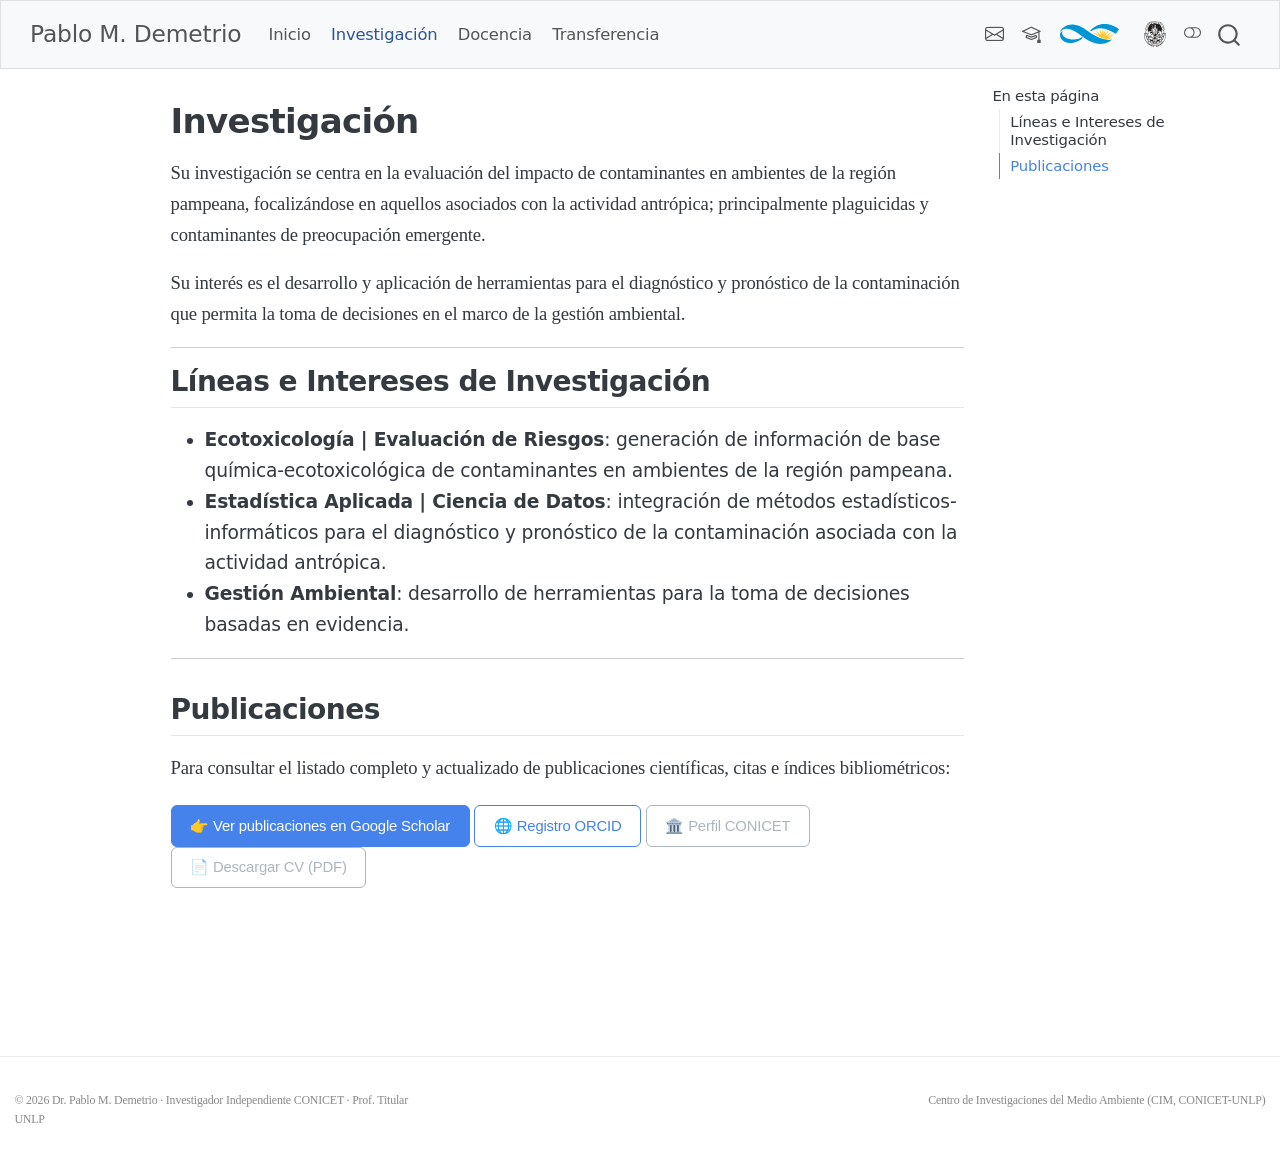
<file: docs/investigacion.html>
<!DOCTYPE html>
<html xmlns="http://www.w3.org/1999/xhtml" lang="es" xml:lang="es"><head>

<meta charset="utf-8">
<meta name="generator" content="quarto-1.11.9">

<meta name="viewport" content="width=device-width, initial-scale=1.0, user-scalable=yes">


<title>Investigación – Pablo M. Demetrio</title>
<style>
/* Default styles provided by pandoc.
** See https://pandoc.org/MANUAL.html#variables-for-html for config info.
*/
span.smallcaps{font-variant: small-caps;}
div.columns{display: flex; gap: 1.5em;}
div.column{flex: auto;}
@media screen {
div.columns{gap: min(4vw, 1.5em);}
div.column{overflow-x: auto;}
}
div.hanging-indent{margin-left: 1.5em; text-indent: -1.5em;}
ul.task-list{list-style: none;}
ul.task-list li input[type="checkbox"] {
  width: 0.8em;
  margin: 0 0.8em 0.2em -1em; /* quarto-specific, see https://github.com/quarto-dev/quarto-cli/issues/4556 */ 
  vertical-align: middle;
}
</style>


<script src="site_libs/quarto-nav/quarto-nav.js"></script>
<script src="site_libs/quarto-nav/headroom.min.js"></script>
<script src="site_libs/clipboard/clipboard.min.js"></script>
<script src="site_libs/quarto-search/autocomplete.umd.js"></script>
<script src="site_libs/quarto-search/fuse.min.js"></script>
<script src="site_libs/quarto-search/quarto-search.js"></script>
<meta name="quarto:offset" content="./">
<link href="./favicon.svg" rel="icon" type="image/svg+xml">
<script src="site_libs/quarto-html/quarto.js" type="module"></script>
<script src="site_libs/quarto-html/tabsets/tabsets.js" type="module"></script>
<script src="site_libs/quarto-html/scrollable-regions/scrollable-regions.js" type="module"></script>
<script src="site_libs/quarto-html/popper.min.js"></script>
<script src="site_libs/quarto-html/tippy.umd.min.js"></script>
<script src="site_libs/quarto-html/anchor.min.js"></script>
<link href="site_libs/quarto-html/tippy.css" rel="stylesheet">
<link href="site_libs/quarto-html/quarto-syntax-highlighting-63b5708e65d6cd79cd7618c58d0c21e7.css" rel="stylesheet" class="quarto-color-scheme" id="quarto-text-highlighting-styles">
<link href="site_libs/quarto-html/quarto-syntax-highlighting-dark-447e42e69aaa9833c0ba1b986f430b20.css" rel="stylesheet" class="quarto-color-scheme quarto-color-alternate" id="quarto-text-highlighting-styles">
<link href="site_libs/quarto-html/quarto-syntax-highlighting-63b5708e65d6cd79cd7618c58d0c21e7.css" rel="stylesheet" class="quarto-color-scheme-extra" id="quarto-text-highlighting-styles">
<script src="site_libs/bootstrap/bootstrap.min.js"></script>
<link href="site_libs/bootstrap/bootstrap-icons.css" rel="stylesheet">
<link href="site_libs/bootstrap/bootstrap-13e44498fcb4c4404c0136032465766b.min.css" rel="stylesheet" append-hash="true" class="quarto-color-scheme" id="quarto-bootstrap" data-mode="light">
<link href="site_libs/bootstrap/bootstrap-dark-8edf8b76497447cc4cc02b63d60e481e.min.css" rel="stylesheet" append-hash="true" class="quarto-color-scheme quarto-color-alternate" id="quarto-bootstrap" data-mode="dark">
<link href="site_libs/bootstrap/bootstrap-13e44498fcb4c4404c0136032465766b.min.css" rel="stylesheet" append-hash="true" class="quarto-color-scheme-extra" id="quarto-bootstrap" data-mode="light">
<script id="quarto-search-options" type="application/json">{
  "location": "navbar",
  "copy-button": false,
  "collapse-after": 3,
  "panel-placement": "end",
  "type": "overlay",
  "limit": 50,
  "keyboard-shortcut": [
    "f",
    "/",
    "s"
  ],
  "show-item-context": false,
  "language": {
    "search-no-results-text": "No se han encontrado resultados",
    "search-matching-documents-text": "documentos encontrados",
    "search-copy-link-title": "Copiar el enlace en la búsqueda",
    "search-hide-matches-text": "Ocultar resultados adicionales",
    "search-more-match-text": "resultado adicional en este documento",
    "search-more-matches-text": "resultados adicionales en este documento",
    "search-clear-button-title": "Borrar",
    "search-text-placeholder": "",
    "search-detached-cancel-button-title": "Cancelar",
    "search-submit-button-title": "Enviar",
    "search-label": "Buscar"
  }
}</script>
<style>html{ scroll-behavior: smooth; }</style>


<link rel="stylesheet" href="styles.css">
</head>

<body class="nav-fixed quarto-light"><a id="quarto-skip-link" class="visually-hidden-focusable" href="#quarto-document-content">Saltar al contenido principal</a><script id="quarto-html-before-body" type="application/javascript">
    const toggleBodyColorMode = (bsSheetEl) => {
      const mode = bsSheetEl.getAttribute("data-mode");
      const bodyEl = window.document.querySelector("body");
      if (mode === "dark") {
        bodyEl.classList.add("quarto-dark");
        bodyEl.classList.remove("quarto-light");
      } else {
        bodyEl.classList.add("quarto-light");
        bodyEl.classList.remove("quarto-dark");
      }
    }
    const toggleBodyColorPrimary = () => {
      const bsSheetEl = window.document.querySelector("link#quarto-bootstrap:not([rel=disabled-stylesheet])");
      if (bsSheetEl) {
        toggleBodyColorMode(bsSheetEl);
      }
    }
    const setColorSchemeToggle = (alternate) => {
      const toggles = window.document.querySelectorAll('.quarto-color-scheme-toggle');
      for (let i=0; i < toggles.length; i++) {
        const toggle = toggles[i];
        if (toggle) {
          toggle.setAttribute("aria-checked", alternate ? "true" : "false");
          if (alternate) {
            toggle.classList.add("alternate");
          } else {
            toggle.classList.remove("alternate");
          }
        }
      }
    };
    const toggleColorMode = (alternate) => {
      // Switch the stylesheets
      const primaryStylesheets = window.document.querySelectorAll('link.quarto-color-scheme:not(.quarto-color-alternate)');
      const alternateStylesheets = window.document.querySelectorAll('link.quarto-color-scheme.quarto-color-alternate');
      manageTransitions('#quarto-margin-sidebar .nav-link', false);
      if (alternate) {
        // note: dark is layered on light, we don't disable primary!
        enableStylesheet(alternateStylesheets);
        for (const sheetNode of alternateStylesheets) {
          if (sheetNode.id === "quarto-bootstrap") {
            toggleBodyColorMode(sheetNode);
          }
        }
      } else {
        disableStylesheet(alternateStylesheets);
        enableStylesheet(primaryStylesheets)
        toggleBodyColorPrimary();
      }
      manageTransitions('#quarto-margin-sidebar .nav-link', true);
      // Switch the toggles
      setColorSchemeToggle(alternate)
    }
    // Hack to workaround the fact that safari doesn't
    // properly recolor the scrollbar when toggling (#1455).
    // Not run on load: stylesheets are set before first paint there, and
    // scrolling would undo the scroll to a URL fragment (#14973).
    // The one pixel nudge keeps the reader where they were.
    const refreshSafariScrollbar = () => {
      if (navigator.userAgent.indexOf('Safari') > 0 && navigator.userAgent.indexOf('Chrome') == -1) {
        manageTransitions("body", false);
        const scrollY = window.scrollY;
        window.scrollTo(0, scrollY > 0 ? scrollY - 1 : 1);
        setTimeout(() => {
          window.scrollTo(0, scrollY);
          manageTransitions("body", true);
        }, 40);
      }
    }
    const disableStylesheet = (stylesheets) => {
      for (let i=0; i < stylesheets.length; i++) {
        const stylesheet = stylesheets[i];
        stylesheet.rel = 'disabled-stylesheet';
      }
    }
    const enableStylesheet = (stylesheets) => {
      for (let i=0; i < stylesheets.length; i++) {
        const stylesheet = stylesheets[i];
        if(stylesheet.rel !== 'stylesheet') { // for Chrome, which will still FOUC without this check
          stylesheet.rel = 'stylesheet';
        }
      }
    }
    const manageTransitions = (selector, allowTransitions) => {
      const els = window.document.querySelectorAll(selector);
      for (let i=0; i < els.length; i++) {
        const el = els[i];
        if (allowTransitions) {
          el.classList.remove('notransition');
        } else {
          el.classList.add('notransition');
        }
      }
    }
    const isFileUrl = () => {
      return window.location.protocol === 'file:';
    }
    const hasAlternateSentinel = () => {
      let styleSentinel = getColorSchemeSentinel();
      if (styleSentinel !== null) {
        return styleSentinel === "alternate";
      } else {
        return false;
      }
    }
    const setStyleSentinel = (alternate) => {
      const value = alternate ? "alternate" : "default";
      if (!isFileUrl()) {
        window.localStorage.setItem("quarto-color-scheme", value);
      } else {
        localAlternateSentinel = value;
      }
    }
    const getColorSchemeSentinel = () => {
      if (!isFileUrl()) {
        const storageValue = window.localStorage.getItem("quarto-color-scheme");
        return storageValue != null ? storageValue : localAlternateSentinel;
      } else {
        return localAlternateSentinel;
      }
    }
    const toggleGiscusIfUsed = (isAlternate, darkModeDefault) => {
      const baseTheme = document.querySelector('#giscus-base-theme')?.value ?? 'light';
      const alternateTheme = document.querySelector('#giscus-alt-theme')?.value ?? 'dark';
      let newTheme = '';
      if(authorPrefersDark) {
        newTheme = isAlternate ? baseTheme : alternateTheme;
      } else {
        newTheme = isAlternate ? alternateTheme : baseTheme;
      }
      const changeGiscusTheme = () => {
        // From: https://github.com/giscus/giscus/issues/336
        const sendMessage = (message) => {
          const iframe = document.querySelector('iframe.giscus-frame');
          if (!iframe) return;
          iframe.contentWindow.postMessage({ giscus: message }, 'https://giscus.app');
        }
        sendMessage({
          setConfig: {
            theme: newTheme
          }
        });
      }
      const isGiscussLoaded = window.document.querySelector('iframe.giscus-frame') !== null;
      if (isGiscussLoaded) {
        changeGiscusTheme();
      }
    };
    const authorPrefersDark = false;
    const darkModeDefault = authorPrefersDark;
      document.querySelector('link#quarto-text-highlighting-styles.quarto-color-scheme-extra').rel = 'disabled-stylesheet';
      document.querySelector('link#quarto-bootstrap.quarto-color-scheme-extra').rel = 'disabled-stylesheet';
    let localAlternateSentinel = darkModeDefault ? 'alternate' : 'default';
    // Dark / light mode switch
    window.quartoToggleColorScheme = () => {
      // Read the current dark / light value
      let toAlternate = !hasAlternateSentinel();
      toggleColorMode(toAlternate);
      refreshSafariScrollbar();
      setStyleSentinel(toAlternate);
      toggleGiscusIfUsed(toAlternate, darkModeDefault);
      window.dispatchEvent(new Event('resize'));
    };
    // Switch to dark mode if need be
    if (hasAlternateSentinel()) {
      toggleColorMode(true);
    } else {
      toggleColorMode(false);
    }
  </script>

<div id="quarto-search-results"></div>
  <header id="quarto-header" class="headroom fixed-top">
    <nav class="navbar navbar-expand-lg " data-bs-theme="dark" aria-label="Sitio web">
      <div class="navbar-container container-fluid">
      <div class="navbar-brand-container mx-auto">
    <a class="navbar-brand" href="./index.html">
    <span class="navbar-title">Pablo M. Demetrio</span>
    </a>
  </div>
          <button class="navbar-toggler" type="button" data-bs-toggle="collapse" data-bs-target="#navbarCollapse" aria-controls="navbarCollapse" aria-expanded="false" aria-label="Navegación de palanca" onclick="if (window.quartoToggleHeadroom) { window.quartoToggleHeadroom(); }">
  <span class="navbar-toggler-icon"></span>
</button>
          <div class="collapse navbar-collapse" id="navbarCollapse">
            <ul class="navbar-nav navbar-nav-scroll me-auto">
  <li class="nav-item">
    <a class="nav-link" href="./index.html"> 
<span class="menu-text">Inicio</span></a>
  </li>  
  <li class="nav-item">
    <a class="nav-link active" href="./investigacion.html" aria-current="page"> 
<span class="menu-text">Investigación</span></a>
  </li>  
  <li class="nav-item">
    <a class="nav-link" href="./docencia.html"> 
<span class="menu-text">Docencia</span></a>
  </li>  
  <li class="nav-item">
    <a class="nav-link" href="./transferencia.html"> 
<span class="menu-text">Transferencia</span></a>
  </li>  
</ul>
            <ul class="navbar-nav navbar-nav-scroll ms-auto">
  <li class="nav-item compact">
    <a class="nav-link" href="mailto:pablo.demetrio@gmail.com"> <i class="bi bi-envelope" role="img" aria-label="Email">
</i> 
<span class="menu-text"></span></a>
  </li>  
  <li class="nav-item compact">
    <a class="nav-link" href="https://scholar.google.com.ar/citations?user=XZz03X4AAAAJ&amp;hl=es"> <i class="bi bi-mortarboard" role="img" aria-label="Google Scholar">
</i> 
<span class="menu-text"></span></a>
  </li>  
  <li class="nav-item">
    <a class="nav-link" href="https://bicyt.conicet.gov.ar/fichas/p/pablo-martin-demetrio"> 
<span class="menu-text"><img src="conicet_logo.svg" style="height: 1.2em; vertical-align: middle; margin-right: 4px;"></span></a>
  </li>  
  <li class="nav-item">
    <a class="nav-link" href="https://www.fcnym.unlp.edu.ar/grado_/catedras/geoestadistica/"> 
<span class="menu-text"><img src="unlp_logo.svg" style="height: 1.6em; vertical-align: middle; margin-right: 4px;"></span></a>
  </li>  
</ul>
          </div> <!-- /navcollapse -->
            <div class="quarto-navbar-tools">
  <button type="button" role="switch" aria-checked="false" class="quarto-color-scheme-toggle quarto-navigation-tool  px-1" onclick="window.quartoToggleColorScheme(); return false;" title="Alternar modo oscuro" aria-label="Alternar modo oscuro"><i class="bi"></i></button>
</div>
            <div id="quarto-search" class="" title="Buscar"></div>
      </div> <!-- /container-fluid -->
    </nav>
</header>
<!-- content -->
<div id="quarto-content" class="quarto-container page-columns page-rows-contents page-layout-article page-navbar">
<!-- sidebar -->
<!-- margin-sidebar -->
    <div id="quarto-margin-sidebar" class="sidebar margin-sidebar">
        <nav id="TOC" role="doc-toc" aria-labelledby="toc-title" class="toc-active">
    <h2 id="toc-title">En esta página</h2>
   
  <ul>
  <li><a href="#líneas-e-intereses-de-investigación" id="toc-líneas-e-intereses-de-investigación" class="nav-link active" data-scroll-target="#líneas-e-intereses-de-investigación">Líneas e Intereses de Investigación</a></li>
  <li><a href="#publicaciones" id="toc-publicaciones" class="nav-link" data-scroll-target="#publicaciones">Publicaciones</a></li>
  </ul>
</nav>
    </div>
<!-- main -->
<main class="content" id="quarto-document-content" tabindex="-1">


<header id="title-block-header" class="quarto-title-block default">
<div class="quarto-title">
<h1 class="title">Investigación</h1>
</div>



<div class="quarto-title-meta">

    
  
    
  </div>
  


</header>


<p>Su investigación se centra en la evaluación del impacto de contaminantes en ambientes de la región pampeana, focalizándose en aquellos asociados con la actividad antrópica; principalmente plaguicidas y contaminantes de preocupación emergente.</p>
<p>Su interés es el desarrollo y aplicación de herramientas para el diagnóstico y pronóstico de la contaminación que permita la toma de decisiones en el marco de la gestión ambiental.</p>
<hr>
<section id="líneas-e-intereses-de-investigación" class="level2">
<h2 class="anchored" data-anchor-id="líneas-e-intereses-de-investigación">Líneas e Intereses de Investigación</h2>
<ul>
<li><strong>Ecotoxicología | Evaluación de Riesgos</strong>: generación de información de base química-ecotoxicológica de contaminantes en ambientes de la región pampeana.</li>
<li><strong>Estadística Aplicada | Ciencia de Datos</strong>: integración de métodos estadísticos-informáticos para el diagnóstico y pronóstico de la contaminación asociada con la actividad antrópica.</li>
<li><strong>Gestión Ambiental</strong>: desarrollo de herramientas para la toma de decisiones basadas en evidencia.</li>
</ul>
<hr>
</section>
<section id="publicaciones" class="level2">
<h2 class="anchored" data-anchor-id="publicaciones">Publicaciones</h2>
<p>Para consultar el listado completo y actualizado de publicaciones científicas, citas e índices bibliométricos:</p>
<div class="btn-cta-group">
<p><a href="https://scholar.google.com.ar/citations?user=XZz03X4AAAAJ&amp;hl=es" class="btn btn-primary">👉 Ver publicaciones en Google Scholar</a> <a href="https://orcid.org/0000-0002-2512-9500" class="btn btn-outline-primary">🌐 Registro ORCID</a> <a href="https://bicyt.conicet.gov.ar/fichas/p/pablo-martin-demetrio" class="btn btn-outline-secondary">🏛 Perfil CONICET</a> <a href="archivos/CV_Pablo_Demetrio.pdf" class="btn btn-outline-secondary">📄 Descargar CV (PDF)</a></p>
</div>


</section>

</main> <!-- /main -->
<script id="quarto-html-after-body" type="application/javascript">
  window.document.addEventListener("DOMContentLoaded", function (event) {
    // Ensure there is a toggle, if there isn't float one in the top right
    if (window.document.querySelector('.quarto-color-scheme-toggle') === null) {
      const toggle = window.document.createElement('button');
      toggle.type = "button";
      toggle.setAttribute("role", "switch");
      toggle.setAttribute("aria-checked", "false");
      toggle.classList.add('top-right');
      toggle.classList.add('quarto-color-scheme-toggle');
      toggle.setAttribute("aria-label", "Alternar modo oscuro");
      toggle.onclick = function() { try { window.quartoToggleColorScheme(); } catch {} return false; };
      const i = window.document.createElement("i");
      i.classList.add('bi');
      toggle.appendChild(i);
      // Put the toggle in a landmark of its own, so that landmark navigation
      // can reach it.
      //
      // The container is always a fresh direct child of body, and the toggle is
      // never moved into page furniture that the theme or the author controls.
      // The toggle is positioned against the page, so any ancestor that
      // establishes a containing block captures it: a positioned element or a
      // grid for position: absolute, and transform, filter, will-change or
      // contain for position: fixed. A direct child of body has none of these
      // to inherit, and the shift when one appears is silent and visual.
      //
      // ARIA says a document should have at most one banner, and axe reports a
      // duplicate whether or not the banners carry distinct labels. So use a
      // header when the page has no banner yet, and a named region otherwise.
      //
      // A header is a banner wherever it sits, unless it is inside sectioning
      // content, so this cannot just look at the children of body: a custom
      // page layout wraps the title block header in a plain div. An explicit
      // role="banner" always counts.
      const sectioning = 'article, aside, main, nav, section, [role="article"], [role="complementary"], [role="main"], [role="navigation"], [role="region"]';
      const hasBanner = Array.from(
        window.document.querySelectorAll('header:not([role]), [role="banner"]')
      ).some(function(el) {
        return el.hasAttribute("role") || el.closest(sectioning) === null;
      });
      const container = window.document.createElement(hasBanner ? "div" : "header");
      if (hasBanner) {
        container.setAttribute("role", "region");
        container.setAttribute("aria-label", "Alternar modo oscuro");
      }
      container.classList.add('quarto-color-scheme-toggle-container');
      container.appendChild(toggle);
      window.document.body.appendChild(container);
    }
    setColorSchemeToggle(hasAlternateSentinel())
    const icon = "";
    const anchorJS = new window.AnchorJS();
    anchorJS.options = {
      placement: 'right',
      icon: icon
    };
    anchorJS.add('.anchored');
    const isCodeAnnotation = (el) => {
      for (const clz of el.classList) {
        if (clz.startsWith('code-annotation-')) {                     
          return true;
        }
      }
      return false;
    }
    const onCopySuccess = function(e) {
      // button target
      const button = e.trigger;
      // don't keep focus
      button.blur();
      // flash "checked"
      button.classList.add('code-copy-button-checked');
      var currentTitle = button.getAttribute("title");
      button.setAttribute("title", "Copiado");
      let tooltip;
      if (window.bootstrap) {
        button.setAttribute("data-bs-toggle", "tooltip");
        button.setAttribute("data-bs-placement", "left");
        button.setAttribute("data-bs-title", "Copiado");
        tooltip = new bootstrap.Tooltip(button, 
          { trigger: "manual", 
            customClass: "code-copy-button-tooltip",
            offset: [0, -8]});
        tooltip.show();    
      }
      setTimeout(function() {
        if (tooltip) {
          tooltip.hide();
          button.removeAttribute("data-bs-title");
          button.removeAttribute("data-bs-toggle");
          button.removeAttribute("data-bs-placement");
        }
        button.setAttribute("title", currentTitle);
        button.classList.remove('code-copy-button-checked');
      }, 1000);
      // clear code selection
      e.clearSelection();
    }
    const getTextToCopy = function(trigger) {
      const outerScaffold = trigger.parentElement.cloneNode(true);
      const codeEl = outerScaffold.querySelector('code');
      for (const childEl of codeEl.children) {
        if (isCodeAnnotation(childEl)) {
          childEl.remove();
        }
      }
      return codeEl.innerText;
    }
    const clipboard = new window.ClipboardJS('.code-copy-button:not([data-in-quarto-modal])', {
      text: getTextToCopy
    });
    clipboard.on('success', onCopySuccess);
    if (window.document.getElementById('quarto-embedded-source-code-modal')) {
      const clipboardModal = new window.ClipboardJS('.code-copy-button[data-in-quarto-modal]', {
        text: getTextToCopy,
        container: window.document.getElementById('quarto-embedded-source-code-modal')
      });
      clipboardModal.on('success', onCopySuccess);
    }
      var localhostRegex = new RegExp(/^(?:http|https):\/\/localhost\:?[0-9]*\//);
      var mailtoRegex = new RegExp(/^mailto:/);
        var filterRegex = new RegExp('/' + window.location.host + '/');
      const newWindowLabel = "(opens in a new tab)";
      const newWindowNoteId = "quarto-ext-newwindow-label";
      // Links reference one hidden label through aria-describedby, so the
      // announcement never changes their accessible name.
      var describeNewWindow = (link) => {
        if (!window.document.getElementById(newWindowNoteId)) {
          var newWindowNote = window.document.createElement("span");
          newWindowNote.id = newWindowNoteId;
          newWindowNote.hidden = true;
          newWindowNote.textContent = newWindowLabel;
          window.document.body.appendChild(newWindowNote);
        }
        var describedBy = (link.getAttribute("aria-describedby") || "").split(/\s+/).filter(Boolean);
        if (!describedBy.includes(newWindowNoteId)) {
          describedBy.push(newWindowNoteId);
          link.setAttribute("aria-describedby", describedBy.join(" "));
        }
      }
      var isInternal = (href) => {
          return filterRegex.test(href) || localhostRegex.test(href) || mailtoRegex.test(href);
      }
      // Inspect non-navigation links and adorn them if external
      window.quartoDecorateExternalLinks = function (root) {
     var links = (root || window.document).querySelectorAll('a[href]:not(.nav-link):not(.navbar-brand):not(.toc-action):not(.sidebar-link):not(.sidebar-item-toggle):not(.pagination-link):not(.no-external):not([aria-hidden]):not(.dropdown-item):not(.quarto-navigation-tool):not(.about-link)');
      for (var i=0; i<links.length; i++) {
        const link = links[i];
        if (!isInternal(link.href)) {
          // undo the damage that might have been done by quarto-nav.js in the case of
          // links that we want to consider external
          if (link.dataset.originalHref !== undefined) {
            link.href = link.dataset.originalHref;
          }
            // target, if specified
            link.setAttribute("target", "_blank");
            if (link.getAttribute("rel") === null) {
              link.setAttribute("rel", "noopener");
            }
            describeNewWindow(link);
          if (!link.classList.contains('no-external-icon')) {
          }
        }
      }
      };
      window.quartoDecorateExternalLinks(window.document);
    // Esc closes the popup (WCAG 1.4.13) and focus leaving both trigger and
    // popup closes it (WCAG 2.4.11); tippy handles neither for interactive popups.
    const hideOnEscAndFocusOut = {
      name: 'hideOnEscAndFocusOut',
      defaultValue: true,
      fn(instance) {
        const dismiss = () => {
          // A show scheduled by the trigger delay would otherwise reopen it
          instance.clearDelayTimeouts();
          instance.hide();
        };
        const onKeyDown = (event) => {
          if (event.key !== 'Escape') {
            return;
          }
          // Keep Esc from also reaching page handlers (e.g. reveal.js overview),
          // except an open reveal.js slide menu, which Esc should close too.
          // The menu handles keys only when its keyboard option is on.
          const menuHandlesEsc = window.Reveal?.getPlugin?.('menu')?.isOpen() &&
            window.Reveal.getConfig().menu?.keyboard !== false;
          if (!menuHandlesEsc) {
            event.stopPropagation();
          }
          if (instance.popper.contains(window.document.activeElement)) {
            // Disabled while refocusing so the focus trigger does not reopen it
            instance.disable();
            instance.reference.focus();
            instance.enable();
          }
          dismiss();
        };
        const onFocusOut = (event) => {
          const target = event.relatedTarget;
          if (target && !instance.reference.contains(target) &&
              !instance.popper.contains(target)) {
            dismiss();
          }
        };
        // On the trigger too: a click trigger (code-annotations: select) has no
        // blur handling. Attached for the instance's lifetime so leaving the
        // trigger also cancels a show still pending on the trigger delay.
        instance.reference.addEventListener('focusout', onFocusOut);
        return {
          onShow() {
            window.document.addEventListener('keydown', onKeyDown, true);
            instance.popper.addEventListener('focusout', onFocusOut);
          },
          onHide() {
            window.document.removeEventListener('keydown', onKeyDown, true);
            instance.popper.removeEventListener('focusout', onFocusOut);
          },
          onDestroy() {
            instance.reference.removeEventListener('focusout', onFocusOut);
          },
        };
      },
    };
    function tippyHover(el, contentFn, onTriggerFn, onUntriggerFn) {
      const config = {
        allowHTML: true,
        maxWidth: 500,
        delay: 100,
        arrow: false,
        appendTo: function(el) {
            return el.parentElement;
        },
        interactive: true,
        interactiveBorder: 10,
        theme: 'quarto',
        placement: 'bottom-start',
        plugins: [hideOnEscAndFocusOut],
      };
      if (contentFn) {
        config.content = contentFn;
      }
      if (onTriggerFn) {
        config.onTrigger = onTriggerFn;
      }
      if (onUntriggerFn) {
        config.onUntrigger = onUntriggerFn;
      }
      window.tippy(el, config); 
    }
    const noterefs = window.document.querySelectorAll('a[role="doc-noteref"]');
    for (var i=0; i<noterefs.length; i++) {
      const ref = noterefs[i];
      tippyHover(ref, function() {
        // use id or data attribute instead here
        let href = ref.getAttribute('data-footnote-href') || ref.getAttribute('href');
        try { href = new URL(href).hash; } catch {}
        const id = href.replace(/^#\/?/, "");
        const note = window.document.getElementById(id);
        if (note) {
          return note.innerHTML;
        } else {
          return "";
        }
      });
    }
    const xrefs = window.document.querySelectorAll('a.quarto-xref');
    const processXRef = (id, note) => {
      // Strip column container classes
      const stripColumnClz = (el) => {
        el.classList.remove("page-full", "page-columns");
        if (el.children) {
          for (const child of el.children) {
            stripColumnClz(child);
          }
        }
      }
      stripColumnClz(note)
      if (id === null || id.startsWith('sec-')) {
        // Special case sections, only their first couple elements
        const container = document.createElement("div");
        if (note.children && note.children.length > 2) {
          container.appendChild(note.children[0].cloneNode(true));
          for (let i = 1; i < note.children.length; i++) {
            const child = note.children[i];
            if (child.tagName === "P" && child.innerText === "") {
              continue;
            } else {
              container.appendChild(child.cloneNode(true));
              break;
            }
          }
          if (window.Quarto?.typesetMath) {
            window.Quarto.typesetMath(container);
          }
          return container.innerHTML
        } else {
          if (window.Quarto?.typesetMath) {
            window.Quarto.typesetMath(note);
          }
          return note.innerHTML;
        }
      } else {
        // Remove any anchor links if they are present
        const anchorLink = note.querySelector('a.anchorjs-link');
        if (anchorLink) {
          anchorLink.remove();
        }
        if (window.Quarto?.typesetMath) {
          window.Quarto.typesetMath(note);
        }
        if (note.classList.contains("callout")) {
          return note.outerHTML;
        } else {
          return note.innerHTML;
        }
      }
    }
    for (var i=0; i<xrefs.length; i++) {
      const xref = xrefs[i];
      tippyHover(xref, undefined, function(instance) {
        instance.disable();
        let url = xref.getAttribute('href');
        let hash = undefined; 
        if (url.startsWith('#')) {
          hash = url;
        } else {
          try { hash = new URL(url).hash; } catch {}
        }
        if (hash) {
          const id = hash.replace(/^#\/?/, "");
          const note = window.document.getElementById(id);
          if (note !== null) {
            try {
              const html = processXRef(id, note.cloneNode(true));
              instance.setContent(html);
            } finally {
              instance.enable();
              instance.show();
            }
          } else {
            // See if we can fetch this
            fetch(url.split('#')[0])
            .then(res => res.text())
            .then(html => {
              const parser = new DOMParser();
              const htmlDoc = parser.parseFromString(html, "text/html");
              const note = htmlDoc.getElementById(id);
              if (note !== null) {
                const html = processXRef(id, note);
                instance.setContent(html);
              } 
            }).finally(() => {
              instance.enable();
              instance.show();
            });
          }
        } else {
          // See if we can fetch a full url (with no hash to target)
          // This is a special case and we should probably do some content thinning / targeting
          fetch(url)
          .then(res => res.text())
          .then(html => {
            const parser = new DOMParser();
            const htmlDoc = parser.parseFromString(html, "text/html");
            const note = htmlDoc.querySelector('main.content');
            if (note !== null) {
              // This should only happen for chapter cross references
              // (since there is no id in the URL)
              // remove the first header
              if (note.children.length > 0 && note.children[0].tagName === "HEADER") {
                note.children[0].remove();
              }
              const html = processXRef(null, note);
              instance.setContent(html);
            } 
          }).finally(() => {
            instance.enable();
            instance.show();
          });
        }
      }, function(instance) {
      });
    }
        let selectedAnnoteEl;
        const selectorForAnnotation = ( cell, annotation) => {
          let cellAttr = 'data-code-cell="' + cell + '"';
          let lineAttr = 'data-code-annotation="' +  annotation + '"';
          const selector = 'span[' + cellAttr + '][' + lineAttr + ']';
          return selector;
        }
        const selectCodeLines = (annoteEl) => {
          const doc = window.document;
          const targetCell = annoteEl.getAttribute("data-target-cell");
          const targetAnnotation = annoteEl.getAttribute("data-target-annotation");
          const annoteSpan = window.document.querySelector(selectorForAnnotation(targetCell, targetAnnotation));
          const lines = annoteSpan.getAttribute("data-code-lines").split(",");
          const lineIds = lines.map((line) => {
            return targetCell + "-" + line;
          })
          // Each band is positioned against its own containing block, which is
          // not the offsetParent of the lines, so place it from client rects.
          const placeBand = (band, firstEl, lastEl, codeBlock) => {
            const container = band.offsetParent;
            if (container === null) {
              return;
            }
            const containerRect = container.getBoundingClientRect();
            // Reveal.js scales slides with a transform, so convert client
            // pixels back to the CSS pixels of the container.
            const scale = containerRect.height / container.offsetHeight || 1;
            const firstRect = firstEl.getBoundingClientRect();
            const lastRect = lastEl.getBoundingClientRect();
            const top = (firstRect.top - containerRect.top) / scale - container.clientTop + container.scrollTop;
            const height = (lastRect.bottom - firstRect.top) / scale;
            band.style.top = top - 2 + "px";
            band.style.height = height + 4 + "px";
            if (codeBlock) {
              // Without the copy button wrapper, the containing block is wider
              // than the code block, so span the code block explicitly.
              const blockRect = codeBlock.getBoundingClientRect();
              band.style.left = (blockRect.left - containerRect.left) / scale - container.clientLeft + container.scrollLeft + "px";
              band.style.width = blockRect.width / scale + "px";
            }
          };
          if (lineIds.length > 0) {
            const el = window.document.getElementById(lineIds[0]);
            const lastEl = window.document.getElementById(lineIds[lineIds.length - 1]);
            const parent = el.parentElement.parentElement;
            // cook up a div (if necessary) and position it
            let div = window.document.getElementById("code-annotation-line-highlight");
            if (div === null) {
              div = window.document.createElement("div");
              div.setAttribute("id", "code-annotation-line-highlight");
              div.style.position = 'absolute';
              parent.appendChild(div);
            }
            placeBand(div, el, lastEl, parent.closest("div.sourceCode") || parent);
            let gutterDiv = window.document.getElementById("code-annotation-line-highlight-gutter");
            if (gutterDiv === null) {
              gutterDiv = window.document.createElement("div");
              gutterDiv.setAttribute("id", "code-annotation-line-highlight-gutter");
              gutterDiv.style.position = 'absolute';
              const codeCell = window.document.getElementById(targetCell);
              const gutter = codeCell.querySelector('.code-annotation-gutter');
              gutter.appendChild(gutterDiv);
            }
            placeBand(gutterDiv, el, lastEl);
            selectedAnnoteEl = annoteEl;
          }
        };
        const unselectCodeLines = () => {
          const elementsIds = ["code-annotation-line-highlight", "code-annotation-line-highlight-gutter"];
          elementsIds.forEach((elId) => {
            const div = window.document.getElementById(elId);
            if (div) {
              div.remove();
            }
          });
          selectedAnnoteEl = undefined;
        };
          // Handle positioning of the toggle
      window.addEventListener(
        "resize",
        throttle(() => {
          elRect = undefined;
          if (selectedAnnoteEl) {
            selectCodeLines(selectedAnnoteEl);
          }
        }, 10)
      );
      function throttle(fn, ms) {
      let throttle = false;
      let timer;
        return (...args) => {
          if(!throttle) { // first call gets through
              fn.apply(this, args);
              throttle = true;
          } else { // all the others get throttled
              if(timer) clearTimeout(timer); // cancel #2
              timer = setTimeout(() => {
                fn.apply(this, args);
                timer = throttle = false;
              }, ms);
          }
        };
      }
        // Attach click handler to the DT
        const annoteDls = window.document.querySelectorAll('dt[data-target-cell]');
        for (const annoteDlNode of annoteDls) {
          annoteDlNode.addEventListener('click', (event) => {
            const clickedEl = event.target;
            if (clickedEl !== selectedAnnoteEl) {
              unselectCodeLines();
              const activeEl = window.document.querySelector('dt[data-target-cell].code-annotation-active');
              if (activeEl) {
                activeEl.classList.remove('code-annotation-active');
              }
              selectCodeLines(clickedEl);
              clickedEl.classList.add('code-annotation-active');
            } else {
              // Unselect the line
              unselectCodeLines();
              clickedEl.classList.remove('code-annotation-active');
            }
          });
        }
    const findCites = (el) => {
      const parentEl = el.parentElement;
      if (parentEl) {
        const cites = parentEl.dataset.cites;
        if (cites) {
          return {
            el,
            cites: cites.split(' ')
          };
        } else {
          return findCites(el.parentElement)
        }
      } else {
        return undefined;
      }
    };
    var bibliorefs = window.document.querySelectorAll('a[role="doc-biblioref"]');
    for (var i=0; i<bibliorefs.length; i++) {
      const ref = bibliorefs[i];
      const citeInfo = findCites(ref);
      if (citeInfo) {
        tippyHover(citeInfo.el, function() {
          var popup = window.document.createElement('div');
          citeInfo.cites.forEach(function(cite) {
            var citeDiv = window.document.createElement('div');
            citeDiv.classList.add('hanging-indent');
            citeDiv.classList.add('csl-entry');
            var biblioDiv = window.document.getElementById('ref-' + cite);
            if (biblioDiv) {
              citeDiv.innerHTML = biblioDiv.innerHTML;
            }
            popup.appendChild(citeDiv);
          });
          return popup.innerHTML;
        });
      }
    }
  });
  </script>
  <script type="application/javascript">
  window.quartoScrollableRegionsLabels = {"code":"Código desplazable","output":"Salida desplazable"};
  </script>
</div> <!-- /content -->
<footer class="footer">
  <div class="nav-footer">
    <div class="nav-footer-left">
<p>© 2026 Dr.&nbsp;Pablo M. Demetrio · Investigador Independiente CONICET · Prof.&nbsp;Titular UNLP</p>
</div>   
    <div class="nav-footer-center">
      &nbsp;
    </div>
    <div class="nav-footer-right">
<p>Centro de Investigaciones del Medio Ambiente (CIM, CONICET-UNLP)</p>
</div>
  </div>
</footer>




<script src="site_libs/quarto-html/zenscroll-min.js"></script>
</body></html>
</file>
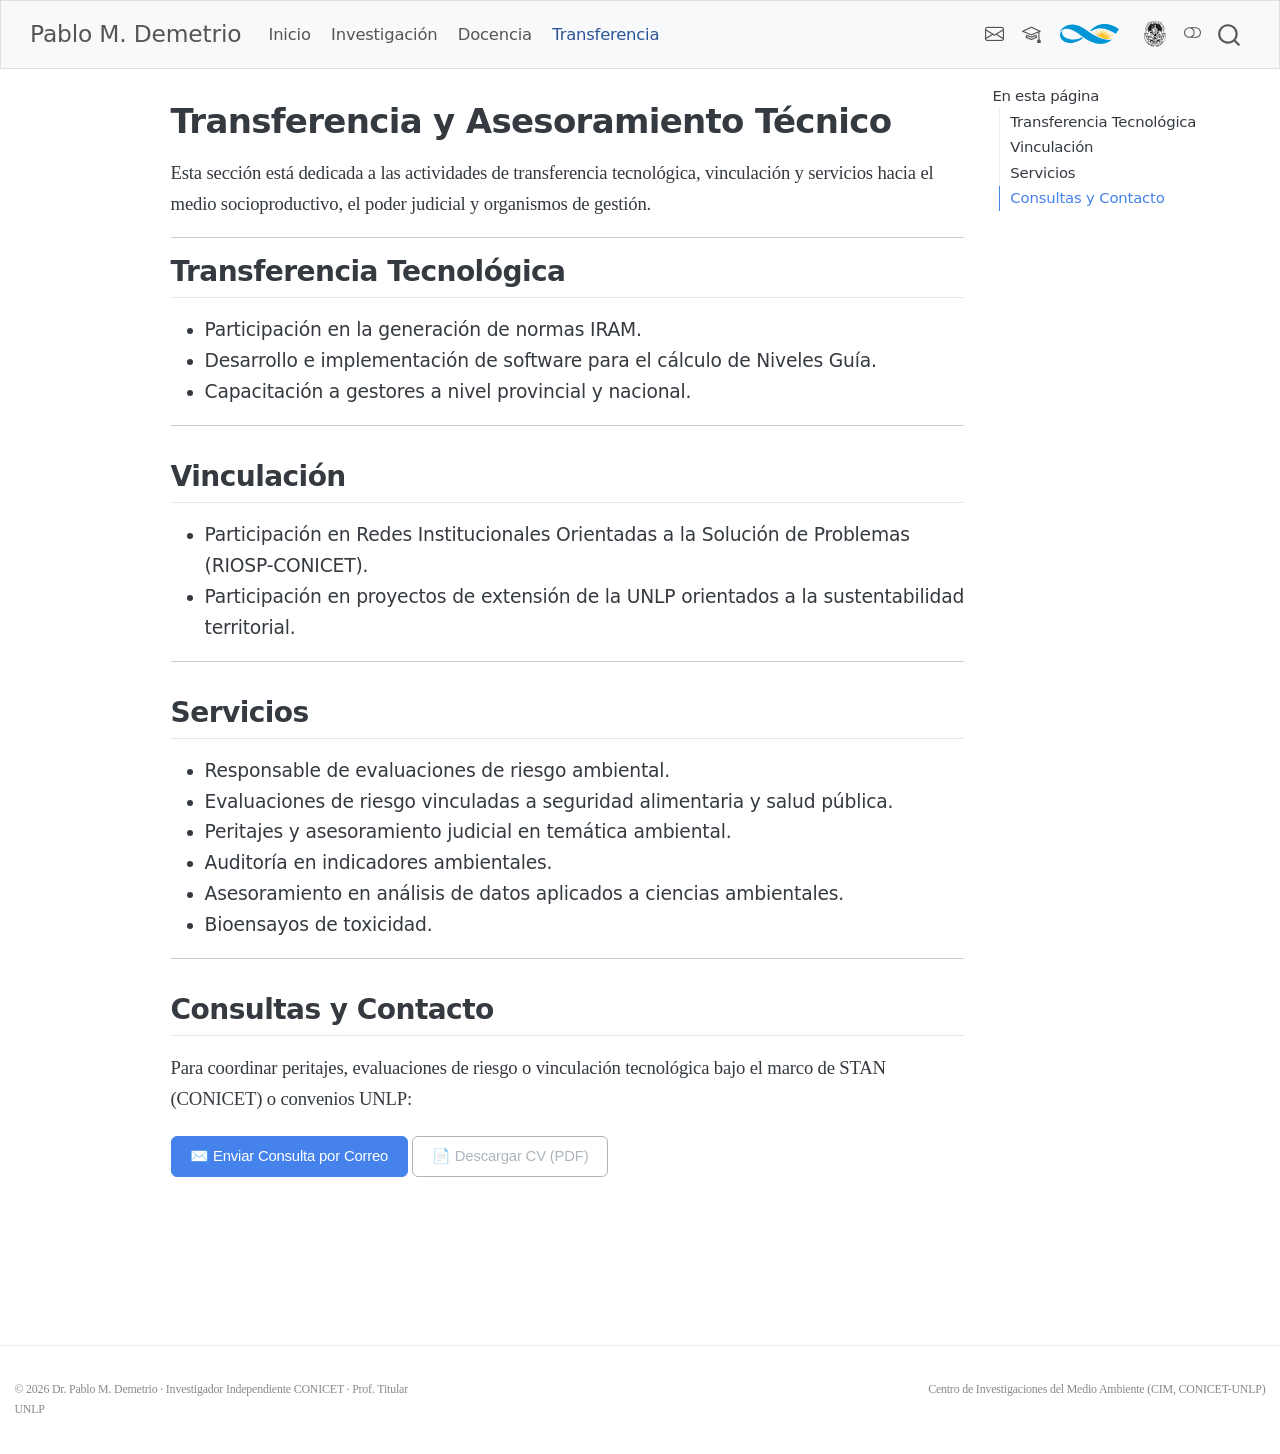
<file: docs/transferencia.html>
<!DOCTYPE html>
<html xmlns="http://www.w3.org/1999/xhtml" lang="es" xml:lang="es"><head>

<meta charset="utf-8">
<meta name="generator" content="quarto-1.11.9">

<meta name="viewport" content="width=device-width, initial-scale=1.0, user-scalable=yes">


<title>Transferencia y Asesoramiento Técnico – Pablo M. Demetrio</title>
<style>
/* Default styles provided by pandoc.
** See https://pandoc.org/MANUAL.html#variables-for-html for config info.
*/
span.smallcaps{font-variant: small-caps;}
div.columns{display: flex; gap: 1.5em;}
div.column{flex: auto;}
@media screen {
div.columns{gap: min(4vw, 1.5em);}
div.column{overflow-x: auto;}
}
div.hanging-indent{margin-left: 1.5em; text-indent: -1.5em;}
ul.task-list{list-style: none;}
ul.task-list li input[type="checkbox"] {
  width: 0.8em;
  margin: 0 0.8em 0.2em -1em; /* quarto-specific, see https://github.com/quarto-dev/quarto-cli/issues/4556 */ 
  vertical-align: middle;
}
</style>


<script src="site_libs/quarto-nav/quarto-nav.js"></script>
<script src="site_libs/quarto-nav/headroom.min.js"></script>
<script src="site_libs/clipboard/clipboard.min.js"></script>
<script src="site_libs/quarto-search/autocomplete.umd.js"></script>
<script src="site_libs/quarto-search/fuse.min.js"></script>
<script src="site_libs/quarto-search/quarto-search.js"></script>
<meta name="quarto:offset" content="./">
<link href="./favicon.svg" rel="icon" type="image/svg+xml">
<script src="site_libs/quarto-html/quarto.js" type="module"></script>
<script src="site_libs/quarto-html/tabsets/tabsets.js" type="module"></script>
<script src="site_libs/quarto-html/scrollable-regions/scrollable-regions.js" type="module"></script>
<script src="site_libs/quarto-html/popper.min.js"></script>
<script src="site_libs/quarto-html/tippy.umd.min.js"></script>
<script src="site_libs/quarto-html/anchor.min.js"></script>
<link href="site_libs/quarto-html/tippy.css" rel="stylesheet">
<link href="site_libs/quarto-html/quarto-syntax-highlighting-63b5708e65d6cd79cd7618c58d0c21e7.css" rel="stylesheet" class="quarto-color-scheme" id="quarto-text-highlighting-styles">
<link href="site_libs/quarto-html/quarto-syntax-highlighting-dark-447e42e69aaa9833c0ba1b986f430b20.css" rel="stylesheet" class="quarto-color-scheme quarto-color-alternate" id="quarto-text-highlighting-styles">
<link href="site_libs/quarto-html/quarto-syntax-highlighting-63b5708e65d6cd79cd7618c58d0c21e7.css" rel="stylesheet" class="quarto-color-scheme-extra" id="quarto-text-highlighting-styles">
<script src="site_libs/bootstrap/bootstrap.min.js"></script>
<link href="site_libs/bootstrap/bootstrap-icons.css" rel="stylesheet">
<link href="site_libs/bootstrap/bootstrap-13e44498fcb4c4404c0136032465766b.min.css" rel="stylesheet" append-hash="true" class="quarto-color-scheme" id="quarto-bootstrap" data-mode="light">
<link href="site_libs/bootstrap/bootstrap-dark-8edf8b76497447cc4cc02b63d60e481e.min.css" rel="stylesheet" append-hash="true" class="quarto-color-scheme quarto-color-alternate" id="quarto-bootstrap" data-mode="dark">
<link href="site_libs/bootstrap/bootstrap-13e44498fcb4c4404c0136032465766b.min.css" rel="stylesheet" append-hash="true" class="quarto-color-scheme-extra" id="quarto-bootstrap" data-mode="light">
<script id="quarto-search-options" type="application/json">{
  "location": "navbar",
  "copy-button": false,
  "collapse-after": 3,
  "panel-placement": "end",
  "type": "overlay",
  "limit": 50,
  "keyboard-shortcut": [
    "f",
    "/",
    "s"
  ],
  "show-item-context": false,
  "language": {
    "search-no-results-text": "No se han encontrado resultados",
    "search-matching-documents-text": "documentos encontrados",
    "search-copy-link-title": "Copiar el enlace en la búsqueda",
    "search-hide-matches-text": "Ocultar resultados adicionales",
    "search-more-match-text": "resultado adicional en este documento",
    "search-more-matches-text": "resultados adicionales en este documento",
    "search-clear-button-title": "Borrar",
    "search-text-placeholder": "",
    "search-detached-cancel-button-title": "Cancelar",
    "search-submit-button-title": "Enviar",
    "search-label": "Buscar"
  }
}</script>
<style>html{ scroll-behavior: smooth; }</style>


<link rel="stylesheet" href="styles.css">
</head>

<body class="nav-fixed quarto-light"><a id="quarto-skip-link" class="visually-hidden-focusable" href="#quarto-document-content">Saltar al contenido principal</a><script id="quarto-html-before-body" type="application/javascript">
    const toggleBodyColorMode = (bsSheetEl) => {
      const mode = bsSheetEl.getAttribute("data-mode");
      const bodyEl = window.document.querySelector("body");
      if (mode === "dark") {
        bodyEl.classList.add("quarto-dark");
        bodyEl.classList.remove("quarto-light");
      } else {
        bodyEl.classList.add("quarto-light");
        bodyEl.classList.remove("quarto-dark");
      }
    }
    const toggleBodyColorPrimary = () => {
      const bsSheetEl = window.document.querySelector("link#quarto-bootstrap:not([rel=disabled-stylesheet])");
      if (bsSheetEl) {
        toggleBodyColorMode(bsSheetEl);
      }
    }
    const setColorSchemeToggle = (alternate) => {
      const toggles = window.document.querySelectorAll('.quarto-color-scheme-toggle');
      for (let i=0; i < toggles.length; i++) {
        const toggle = toggles[i];
        if (toggle) {
          toggle.setAttribute("aria-checked", alternate ? "true" : "false");
          if (alternate) {
            toggle.classList.add("alternate");
          } else {
            toggle.classList.remove("alternate");
          }
        }
      }
    };
    const toggleColorMode = (alternate) => {
      // Switch the stylesheets
      const primaryStylesheets = window.document.querySelectorAll('link.quarto-color-scheme:not(.quarto-color-alternate)');
      const alternateStylesheets = window.document.querySelectorAll('link.quarto-color-scheme.quarto-color-alternate');
      manageTransitions('#quarto-margin-sidebar .nav-link', false);
      if (alternate) {
        // note: dark is layered on light, we don't disable primary!
        enableStylesheet(alternateStylesheets);
        for (const sheetNode of alternateStylesheets) {
          if (sheetNode.id === "quarto-bootstrap") {
            toggleBodyColorMode(sheetNode);
          }
        }
      } else {
        disableStylesheet(alternateStylesheets);
        enableStylesheet(primaryStylesheets)
        toggleBodyColorPrimary();
      }
      manageTransitions('#quarto-margin-sidebar .nav-link', true);
      // Switch the toggles
      setColorSchemeToggle(alternate)
    }
    // Hack to workaround the fact that safari doesn't
    // properly recolor the scrollbar when toggling (#1455).
    // Not run on load: stylesheets are set before first paint there, and
    // scrolling would undo the scroll to a URL fragment (#14973).
    // The one pixel nudge keeps the reader where they were.
    const refreshSafariScrollbar = () => {
      if (navigator.userAgent.indexOf('Safari') > 0 && navigator.userAgent.indexOf('Chrome') == -1) {
        manageTransitions("body", false);
        const scrollY = window.scrollY;
        window.scrollTo(0, scrollY > 0 ? scrollY - 1 : 1);
        setTimeout(() => {
          window.scrollTo(0, scrollY);
          manageTransitions("body", true);
        }, 40);
      }
    }
    const disableStylesheet = (stylesheets) => {
      for (let i=0; i < stylesheets.length; i++) {
        const stylesheet = stylesheets[i];
        stylesheet.rel = 'disabled-stylesheet';
      }
    }
    const enableStylesheet = (stylesheets) => {
      for (let i=0; i < stylesheets.length; i++) {
        const stylesheet = stylesheets[i];
        if(stylesheet.rel !== 'stylesheet') { // for Chrome, which will still FOUC without this check
          stylesheet.rel = 'stylesheet';
        }
      }
    }
    const manageTransitions = (selector, allowTransitions) => {
      const els = window.document.querySelectorAll(selector);
      for (let i=0; i < els.length; i++) {
        const el = els[i];
        if (allowTransitions) {
          el.classList.remove('notransition');
        } else {
          el.classList.add('notransition');
        }
      }
    }
    const isFileUrl = () => {
      return window.location.protocol === 'file:';
    }
    const hasAlternateSentinel = () => {
      let styleSentinel = getColorSchemeSentinel();
      if (styleSentinel !== null) {
        return styleSentinel === "alternate";
      } else {
        return false;
      }
    }
    const setStyleSentinel = (alternate) => {
      const value = alternate ? "alternate" : "default";
      if (!isFileUrl()) {
        window.localStorage.setItem("quarto-color-scheme", value);
      } else {
        localAlternateSentinel = value;
      }
    }
    const getColorSchemeSentinel = () => {
      if (!isFileUrl()) {
        const storageValue = window.localStorage.getItem("quarto-color-scheme");
        return storageValue != null ? storageValue : localAlternateSentinel;
      } else {
        return localAlternateSentinel;
      }
    }
    const toggleGiscusIfUsed = (isAlternate, darkModeDefault) => {
      const baseTheme = document.querySelector('#giscus-base-theme')?.value ?? 'light';
      const alternateTheme = document.querySelector('#giscus-alt-theme')?.value ?? 'dark';
      let newTheme = '';
      if(authorPrefersDark) {
        newTheme = isAlternate ? baseTheme : alternateTheme;
      } else {
        newTheme = isAlternate ? alternateTheme : baseTheme;
      }
      const changeGiscusTheme = () => {
        // From: https://github.com/giscus/giscus/issues/336
        const sendMessage = (message) => {
          const iframe = document.querySelector('iframe.giscus-frame');
          if (!iframe) return;
          iframe.contentWindow.postMessage({ giscus: message }, 'https://giscus.app');
        }
        sendMessage({
          setConfig: {
            theme: newTheme
          }
        });
      }
      const isGiscussLoaded = window.document.querySelector('iframe.giscus-frame') !== null;
      if (isGiscussLoaded) {
        changeGiscusTheme();
      }
    };
    const authorPrefersDark = false;
    const darkModeDefault = authorPrefersDark;
      document.querySelector('link#quarto-text-highlighting-styles.quarto-color-scheme-extra').rel = 'disabled-stylesheet';
      document.querySelector('link#quarto-bootstrap.quarto-color-scheme-extra').rel = 'disabled-stylesheet';
    let localAlternateSentinel = darkModeDefault ? 'alternate' : 'default';
    // Dark / light mode switch
    window.quartoToggleColorScheme = () => {
      // Read the current dark / light value
      let toAlternate = !hasAlternateSentinel();
      toggleColorMode(toAlternate);
      refreshSafariScrollbar();
      setStyleSentinel(toAlternate);
      toggleGiscusIfUsed(toAlternate, darkModeDefault);
      window.dispatchEvent(new Event('resize'));
    };
    // Switch to dark mode if need be
    if (hasAlternateSentinel()) {
      toggleColorMode(true);
    } else {
      toggleColorMode(false);
    }
  </script>

<div id="quarto-search-results"></div>
  <header id="quarto-header" class="headroom fixed-top">
    <nav class="navbar navbar-expand-lg " data-bs-theme="dark" aria-label="Sitio web">
      <div class="navbar-container container-fluid">
      <div class="navbar-brand-container mx-auto">
    <a class="navbar-brand" href="./index.html">
    <span class="navbar-title">Pablo M. Demetrio</span>
    </a>
  </div>
          <button class="navbar-toggler" type="button" data-bs-toggle="collapse" data-bs-target="#navbarCollapse" aria-controls="navbarCollapse" aria-expanded="false" aria-label="Navegación de palanca" onclick="if (window.quartoToggleHeadroom) { window.quartoToggleHeadroom(); }">
  <span class="navbar-toggler-icon"></span>
</button>
          <div class="collapse navbar-collapse" id="navbarCollapse">
            <ul class="navbar-nav navbar-nav-scroll me-auto">
  <li class="nav-item">
    <a class="nav-link" href="./index.html"> 
<span class="menu-text">Inicio</span></a>
  </li>  
  <li class="nav-item">
    <a class="nav-link" href="./investigacion.html"> 
<span class="menu-text">Investigación</span></a>
  </li>  
  <li class="nav-item">
    <a class="nav-link" href="./docencia.html"> 
<span class="menu-text">Docencia</span></a>
  </li>  
  <li class="nav-item">
    <a class="nav-link active" href="./transferencia.html" aria-current="page"> 
<span class="menu-text">Transferencia</span></a>
  </li>  
</ul>
            <ul class="navbar-nav navbar-nav-scroll ms-auto">
  <li class="nav-item compact">
    <a class="nav-link" href="mailto:pablo.demetrio@gmail.com"> <i class="bi bi-envelope" role="img" aria-label="Email">
</i> 
<span class="menu-text"></span></a>
  </li>  
  <li class="nav-item compact">
    <a class="nav-link" href="https://scholar.google.com.ar/citations?user=XZz03X4AAAAJ&amp;hl=es"> <i class="bi bi-mortarboard" role="img" aria-label="Google Scholar">
</i> 
<span class="menu-text"></span></a>
  </li>  
  <li class="nav-item">
    <a class="nav-link" href="https://bicyt.conicet.gov.ar/fichas/p/pablo-martin-demetrio"> 
<span class="menu-text"><img src="conicet_logo.svg" style="height: 1.2em; vertical-align: middle; margin-right: 4px;"></span></a>
  </li>  
  <li class="nav-item">
    <a class="nav-link" href="https://www.fcnym.unlp.edu.ar/grado_/catedras/geoestadistica/"> 
<span class="menu-text"><img src="unlp_logo.svg" style="height: 1.6em; vertical-align: middle; margin-right: 4px;"></span></a>
  </li>  
</ul>
          </div> <!-- /navcollapse -->
            <div class="quarto-navbar-tools">
  <button type="button" role="switch" aria-checked="false" class="quarto-color-scheme-toggle quarto-navigation-tool  px-1" onclick="window.quartoToggleColorScheme(); return false;" title="Alternar modo oscuro" aria-label="Alternar modo oscuro"><i class="bi"></i></button>
</div>
            <div id="quarto-search" class="" title="Buscar"></div>
      </div> <!-- /container-fluid -->
    </nav>
</header>
<!-- content -->
<div id="quarto-content" class="quarto-container page-columns page-rows-contents page-layout-article page-navbar">
<!-- sidebar -->
<!-- margin-sidebar -->
    <div id="quarto-margin-sidebar" class="sidebar margin-sidebar">
        <nav id="TOC" role="doc-toc" aria-labelledby="toc-title" class="toc-active">
    <h2 id="toc-title">En esta página</h2>
   
  <ul>
  <li><a href="#transferencia-tecnológica" id="toc-transferencia-tecnológica" class="nav-link active" data-scroll-target="#transferencia-tecnológica">Transferencia Tecnológica</a></li>
  <li><a href="#vinculación" id="toc-vinculación" class="nav-link" data-scroll-target="#vinculación">Vinculación</a></li>
  <li><a href="#servicios" id="toc-servicios" class="nav-link" data-scroll-target="#servicios">Servicios</a></li>
  <li><a href="#consultas-y-contacto" id="toc-consultas-y-contacto" class="nav-link" data-scroll-target="#consultas-y-contacto">Consultas y Contacto</a></li>
  </ul>
</nav>
    </div>
<!-- main -->
<main class="content" id="quarto-document-content" tabindex="-1">


<header id="title-block-header" class="quarto-title-block default">
<div class="quarto-title">
<h1 class="title">Transferencia y Asesoramiento Técnico</h1>
</div>



<div class="quarto-title-meta">

    
  
    
  </div>
  


</header>


<p>Esta sección está dedicada a las actividades de transferencia tecnológica, vinculación y servicios hacia el medio socioproductivo, el poder judicial y organismos de gestión.</p>
<hr>
<section id="transferencia-tecnológica" class="level2">
<h2 class="anchored" data-anchor-id="transferencia-tecnológica">Transferencia Tecnológica</h2>
<ul>
<li>Participación en la generación de normas IRAM.</li>
<li>Desarrollo e implementación de software para el cálculo de Niveles Guía.</li>
<li>Capacitación a gestores a nivel provincial y nacional.</li>
</ul>
<hr>
</section>
<section id="vinculación" class="level2">
<h2 class="anchored" data-anchor-id="vinculación">Vinculación</h2>
<ul>
<li>Participación en Redes Institucionales Orientadas a la Solución de Problemas (RIOSP-CONICET).</li>
<li>Participación en proyectos de extensión de la UNLP orientados a la sustentabilidad territorial.</li>
</ul>
<hr>
</section>
<section id="servicios" class="level2">
<h2 class="anchored" data-anchor-id="servicios">Servicios</h2>
<ul>
<li>Responsable de evaluaciones de riesgo ambiental.</li>
<li>Evaluaciones de riesgo vinculadas a seguridad alimentaria y salud pública.</li>
<li>Peritajes y asesoramiento judicial en temática ambiental.</li>
<li>Auditoría en indicadores ambientales.</li>
<li>Asesoramiento en análisis de datos aplicados a ciencias ambientales.</li>
<li>Bioensayos de toxicidad.</li>
</ul>
<hr>
</section>
<section id="consultas-y-contacto" class="level2">
<h2 class="anchored" data-anchor-id="consultas-y-contacto">Consultas y Contacto</h2>
<p>Para coordinar peritajes, evaluaciones de riesgo o vinculación tecnológica bajo el marco de STAN (CONICET) o convenios UNLP:</p>
<div class="btn-cta-group">
<p><a href="mailto:pablo.demetrio@gmail.com?subject=Consulta%20Transferencia%20y%20Asesoramiento" class="btn btn-primary">✉ Enviar Consulta por Correo</a> <a href="archivos/CV_Pablo_Demetrio.pdf" class="btn btn-outline-secondary">📄 Descargar CV (PDF)</a></p>
</div>


</section>

</main> <!-- /main -->
<script id="quarto-html-after-body" type="application/javascript">
  window.document.addEventListener("DOMContentLoaded", function (event) {
    // Ensure there is a toggle, if there isn't float one in the top right
    if (window.document.querySelector('.quarto-color-scheme-toggle') === null) {
      const toggle = window.document.createElement('button');
      toggle.type = "button";
      toggle.setAttribute("role", "switch");
      toggle.setAttribute("aria-checked", "false");
      toggle.classList.add('top-right');
      toggle.classList.add('quarto-color-scheme-toggle');
      toggle.setAttribute("aria-label", "Alternar modo oscuro");
      toggle.onclick = function() { try { window.quartoToggleColorScheme(); } catch {} return false; };
      const i = window.document.createElement("i");
      i.classList.add('bi');
      toggle.appendChild(i);
      // Put the toggle in a landmark of its own, so that landmark navigation
      // can reach it.
      //
      // The container is always a fresh direct child of body, and the toggle is
      // never moved into page furniture that the theme or the author controls.
      // The toggle is positioned against the page, so any ancestor that
      // establishes a containing block captures it: a positioned element or a
      // grid for position: absolute, and transform, filter, will-change or
      // contain for position: fixed. A direct child of body has none of these
      // to inherit, and the shift when one appears is silent and visual.
      //
      // ARIA says a document should have at most one banner, and axe reports a
      // duplicate whether or not the banners carry distinct labels. So use a
      // header when the page has no banner yet, and a named region otherwise.
      //
      // A header is a banner wherever it sits, unless it is inside sectioning
      // content, so this cannot just look at the children of body: a custom
      // page layout wraps the title block header in a plain div. An explicit
      // role="banner" always counts.
      const sectioning = 'article, aside, main, nav, section, [role="article"], [role="complementary"], [role="main"], [role="navigation"], [role="region"]';
      const hasBanner = Array.from(
        window.document.querySelectorAll('header:not([role]), [role="banner"]')
      ).some(function(el) {
        return el.hasAttribute("role") || el.closest(sectioning) === null;
      });
      const container = window.document.createElement(hasBanner ? "div" : "header");
      if (hasBanner) {
        container.setAttribute("role", "region");
        container.setAttribute("aria-label", "Alternar modo oscuro");
      }
      container.classList.add('quarto-color-scheme-toggle-container');
      container.appendChild(toggle);
      window.document.body.appendChild(container);
    }
    setColorSchemeToggle(hasAlternateSentinel())
    const icon = "";
    const anchorJS = new window.AnchorJS();
    anchorJS.options = {
      placement: 'right',
      icon: icon
    };
    anchorJS.add('.anchored');
    const isCodeAnnotation = (el) => {
      for (const clz of el.classList) {
        if (clz.startsWith('code-annotation-')) {                     
          return true;
        }
      }
      return false;
    }
    const onCopySuccess = function(e) {
      // button target
      const button = e.trigger;
      // don't keep focus
      button.blur();
      // flash "checked"
      button.classList.add('code-copy-button-checked');
      var currentTitle = button.getAttribute("title");
      button.setAttribute("title", "Copiado");
      let tooltip;
      if (window.bootstrap) {
        button.setAttribute("data-bs-toggle", "tooltip");
        button.setAttribute("data-bs-placement", "left");
        button.setAttribute("data-bs-title", "Copiado");
        tooltip = new bootstrap.Tooltip(button, 
          { trigger: "manual", 
            customClass: "code-copy-button-tooltip",
            offset: [0, -8]});
        tooltip.show();    
      }
      setTimeout(function() {
        if (tooltip) {
          tooltip.hide();
          button.removeAttribute("data-bs-title");
          button.removeAttribute("data-bs-toggle");
          button.removeAttribute("data-bs-placement");
        }
        button.setAttribute("title", currentTitle);
        button.classList.remove('code-copy-button-checked');
      }, 1000);
      // clear code selection
      e.clearSelection();
    }
    const getTextToCopy = function(trigger) {
      const outerScaffold = trigger.parentElement.cloneNode(true);
      const codeEl = outerScaffold.querySelector('code');
      for (const childEl of codeEl.children) {
        if (isCodeAnnotation(childEl)) {
          childEl.remove();
        }
      }
      return codeEl.innerText;
    }
    const clipboard = new window.ClipboardJS('.code-copy-button:not([data-in-quarto-modal])', {
      text: getTextToCopy
    });
    clipboard.on('success', onCopySuccess);
    if (window.document.getElementById('quarto-embedded-source-code-modal')) {
      const clipboardModal = new window.ClipboardJS('.code-copy-button[data-in-quarto-modal]', {
        text: getTextToCopy,
        container: window.document.getElementById('quarto-embedded-source-code-modal')
      });
      clipboardModal.on('success', onCopySuccess);
    }
      var localhostRegex = new RegExp(/^(?:http|https):\/\/localhost\:?[0-9]*\//);
      var mailtoRegex = new RegExp(/^mailto:/);
        var filterRegex = new RegExp('/' + window.location.host + '/');
      const newWindowLabel = "(opens in a new tab)";
      const newWindowNoteId = "quarto-ext-newwindow-label";
      // Links reference one hidden label through aria-describedby, so the
      // announcement never changes their accessible name.
      var describeNewWindow = (link) => {
        if (!window.document.getElementById(newWindowNoteId)) {
          var newWindowNote = window.document.createElement("span");
          newWindowNote.id = newWindowNoteId;
          newWindowNote.hidden = true;
          newWindowNote.textContent = newWindowLabel;
          window.document.body.appendChild(newWindowNote);
        }
        var describedBy = (link.getAttribute("aria-describedby") || "").split(/\s+/).filter(Boolean);
        if (!describedBy.includes(newWindowNoteId)) {
          describedBy.push(newWindowNoteId);
          link.setAttribute("aria-describedby", describedBy.join(" "));
        }
      }
      var isInternal = (href) => {
          return filterRegex.test(href) || localhostRegex.test(href) || mailtoRegex.test(href);
      }
      // Inspect non-navigation links and adorn them if external
      window.quartoDecorateExternalLinks = function (root) {
     var links = (root || window.document).querySelectorAll('a[href]:not(.nav-link):not(.navbar-brand):not(.toc-action):not(.sidebar-link):not(.sidebar-item-toggle):not(.pagination-link):not(.no-external):not([aria-hidden]):not(.dropdown-item):not(.quarto-navigation-tool):not(.about-link)');
      for (var i=0; i<links.length; i++) {
        const link = links[i];
        if (!isInternal(link.href)) {
          // undo the damage that might have been done by quarto-nav.js in the case of
          // links that we want to consider external
          if (link.dataset.originalHref !== undefined) {
            link.href = link.dataset.originalHref;
          }
            // target, if specified
            link.setAttribute("target", "_blank");
            if (link.getAttribute("rel") === null) {
              link.setAttribute("rel", "noopener");
            }
            describeNewWindow(link);
          if (!link.classList.contains('no-external-icon')) {
          }
        }
      }
      };
      window.quartoDecorateExternalLinks(window.document);
    // Esc closes the popup (WCAG 1.4.13) and focus leaving both trigger and
    // popup closes it (WCAG 2.4.11); tippy handles neither for interactive popups.
    const hideOnEscAndFocusOut = {
      name: 'hideOnEscAndFocusOut',
      defaultValue: true,
      fn(instance) {
        const dismiss = () => {
          // A show scheduled by the trigger delay would otherwise reopen it
          instance.clearDelayTimeouts();
          instance.hide();
        };
        const onKeyDown = (event) => {
          if (event.key !== 'Escape') {
            return;
          }
          // Keep Esc from also reaching page handlers (e.g. reveal.js overview),
          // except an open reveal.js slide menu, which Esc should close too.
          // The menu handles keys only when its keyboard option is on.
          const menuHandlesEsc = window.Reveal?.getPlugin?.('menu')?.isOpen() &&
            window.Reveal.getConfig().menu?.keyboard !== false;
          if (!menuHandlesEsc) {
            event.stopPropagation();
          }
          if (instance.popper.contains(window.document.activeElement)) {
            // Disabled while refocusing so the focus trigger does not reopen it
            instance.disable();
            instance.reference.focus();
            instance.enable();
          }
          dismiss();
        };
        const onFocusOut = (event) => {
          const target = event.relatedTarget;
          if (target && !instance.reference.contains(target) &&
              !instance.popper.contains(target)) {
            dismiss();
          }
        };
        // On the trigger too: a click trigger (code-annotations: select) has no
        // blur handling. Attached for the instance's lifetime so leaving the
        // trigger also cancels a show still pending on the trigger delay.
        instance.reference.addEventListener('focusout', onFocusOut);
        return {
          onShow() {
            window.document.addEventListener('keydown', onKeyDown, true);
            instance.popper.addEventListener('focusout', onFocusOut);
          },
          onHide() {
            window.document.removeEventListener('keydown', onKeyDown, true);
            instance.popper.removeEventListener('focusout', onFocusOut);
          },
          onDestroy() {
            instance.reference.removeEventListener('focusout', onFocusOut);
          },
        };
      },
    };
    function tippyHover(el, contentFn, onTriggerFn, onUntriggerFn) {
      const config = {
        allowHTML: true,
        maxWidth: 500,
        delay: 100,
        arrow: false,
        appendTo: function(el) {
            return el.parentElement;
        },
        interactive: true,
        interactiveBorder: 10,
        theme: 'quarto',
        placement: 'bottom-start',
        plugins: [hideOnEscAndFocusOut],
      };
      if (contentFn) {
        config.content = contentFn;
      }
      if (onTriggerFn) {
        config.onTrigger = onTriggerFn;
      }
      if (onUntriggerFn) {
        config.onUntrigger = onUntriggerFn;
      }
      window.tippy(el, config); 
    }
    const noterefs = window.document.querySelectorAll('a[role="doc-noteref"]');
    for (var i=0; i<noterefs.length; i++) {
      const ref = noterefs[i];
      tippyHover(ref, function() {
        // use id or data attribute instead here
        let href = ref.getAttribute('data-footnote-href') || ref.getAttribute('href');
        try { href = new URL(href).hash; } catch {}
        const id = href.replace(/^#\/?/, "");
        const note = window.document.getElementById(id);
        if (note) {
          return note.innerHTML;
        } else {
          return "";
        }
      });
    }
    const xrefs = window.document.querySelectorAll('a.quarto-xref');
    const processXRef = (id, note) => {
      // Strip column container classes
      const stripColumnClz = (el) => {
        el.classList.remove("page-full", "page-columns");
        if (el.children) {
          for (const child of el.children) {
            stripColumnClz(child);
          }
        }
      }
      stripColumnClz(note)
      if (id === null || id.startsWith('sec-')) {
        // Special case sections, only their first couple elements
        const container = document.createElement("div");
        if (note.children && note.children.length > 2) {
          container.appendChild(note.children[0].cloneNode(true));
          for (let i = 1; i < note.children.length; i++) {
            const child = note.children[i];
            if (child.tagName === "P" && child.innerText === "") {
              continue;
            } else {
              container.appendChild(child.cloneNode(true));
              break;
            }
          }
          if (window.Quarto?.typesetMath) {
            window.Quarto.typesetMath(container);
          }
          return container.innerHTML
        } else {
          if (window.Quarto?.typesetMath) {
            window.Quarto.typesetMath(note);
          }
          return note.innerHTML;
        }
      } else {
        // Remove any anchor links if they are present
        const anchorLink = note.querySelector('a.anchorjs-link');
        if (anchorLink) {
          anchorLink.remove();
        }
        if (window.Quarto?.typesetMath) {
          window.Quarto.typesetMath(note);
        }
        if (note.classList.contains("callout")) {
          return note.outerHTML;
        } else {
          return note.innerHTML;
        }
      }
    }
    for (var i=0; i<xrefs.length; i++) {
      const xref = xrefs[i];
      tippyHover(xref, undefined, function(instance) {
        instance.disable();
        let url = xref.getAttribute('href');
        let hash = undefined; 
        if (url.startsWith('#')) {
          hash = url;
        } else {
          try { hash = new URL(url).hash; } catch {}
        }
        if (hash) {
          const id = hash.replace(/^#\/?/, "");
          const note = window.document.getElementById(id);
          if (note !== null) {
            try {
              const html = processXRef(id, note.cloneNode(true));
              instance.setContent(html);
            } finally {
              instance.enable();
              instance.show();
            }
          } else {
            // See if we can fetch this
            fetch(url.split('#')[0])
            .then(res => res.text())
            .then(html => {
              const parser = new DOMParser();
              const htmlDoc = parser.parseFromString(html, "text/html");
              const note = htmlDoc.getElementById(id);
              if (note !== null) {
                const html = processXRef(id, note);
                instance.setContent(html);
              } 
            }).finally(() => {
              instance.enable();
              instance.show();
            });
          }
        } else {
          // See if we can fetch a full url (with no hash to target)
          // This is a special case and we should probably do some content thinning / targeting
          fetch(url)
          .then(res => res.text())
          .then(html => {
            const parser = new DOMParser();
            const htmlDoc = parser.parseFromString(html, "text/html");
            const note = htmlDoc.querySelector('main.content');
            if (note !== null) {
              // This should only happen for chapter cross references
              // (since there is no id in the URL)
              // remove the first header
              if (note.children.length > 0 && note.children[0].tagName === "HEADER") {
                note.children[0].remove();
              }
              const html = processXRef(null, note);
              instance.setContent(html);
            } 
          }).finally(() => {
            instance.enable();
            instance.show();
          });
        }
      }, function(instance) {
      });
    }
        let selectedAnnoteEl;
        const selectorForAnnotation = ( cell, annotation) => {
          let cellAttr = 'data-code-cell="' + cell + '"';
          let lineAttr = 'data-code-annotation="' +  annotation + '"';
          const selector = 'span[' + cellAttr + '][' + lineAttr + ']';
          return selector;
        }
        const selectCodeLines = (annoteEl) => {
          const doc = window.document;
          const targetCell = annoteEl.getAttribute("data-target-cell");
          const targetAnnotation = annoteEl.getAttribute("data-target-annotation");
          const annoteSpan = window.document.querySelector(selectorForAnnotation(targetCell, targetAnnotation));
          const lines = annoteSpan.getAttribute("data-code-lines").split(",");
          const lineIds = lines.map((line) => {
            return targetCell + "-" + line;
          })
          // Each band is positioned against its own containing block, which is
          // not the offsetParent of the lines, so place it from client rects.
          const placeBand = (band, firstEl, lastEl, codeBlock) => {
            const container = band.offsetParent;
            if (container === null) {
              return;
            }
            const containerRect = container.getBoundingClientRect();
            // Reveal.js scales slides with a transform, so convert client
            // pixels back to the CSS pixels of the container.
            const scale = containerRect.height / container.offsetHeight || 1;
            const firstRect = firstEl.getBoundingClientRect();
            const lastRect = lastEl.getBoundingClientRect();
            const top = (firstRect.top - containerRect.top) / scale - container.clientTop + container.scrollTop;
            const height = (lastRect.bottom - firstRect.top) / scale;
            band.style.top = top - 2 + "px";
            band.style.height = height + 4 + "px";
            if (codeBlock) {
              // Without the copy button wrapper, the containing block is wider
              // than the code block, so span the code block explicitly.
              const blockRect = codeBlock.getBoundingClientRect();
              band.style.left = (blockRect.left - containerRect.left) / scale - container.clientLeft + container.scrollLeft + "px";
              band.style.width = blockRect.width / scale + "px";
            }
          };
          if (lineIds.length > 0) {
            const el = window.document.getElementById(lineIds[0]);
            const lastEl = window.document.getElementById(lineIds[lineIds.length - 1]);
            const parent = el.parentElement.parentElement;
            // cook up a div (if necessary) and position it
            let div = window.document.getElementById("code-annotation-line-highlight");
            if (div === null) {
              div = window.document.createElement("div");
              div.setAttribute("id", "code-annotation-line-highlight");
              div.style.position = 'absolute';
              parent.appendChild(div);
            }
            placeBand(div, el, lastEl, parent.closest("div.sourceCode") || parent);
            let gutterDiv = window.document.getElementById("code-annotation-line-highlight-gutter");
            if (gutterDiv === null) {
              gutterDiv = window.document.createElement("div");
              gutterDiv.setAttribute("id", "code-annotation-line-highlight-gutter");
              gutterDiv.style.position = 'absolute';
              const codeCell = window.document.getElementById(targetCell);
              const gutter = codeCell.querySelector('.code-annotation-gutter');
              gutter.appendChild(gutterDiv);
            }
            placeBand(gutterDiv, el, lastEl);
            selectedAnnoteEl = annoteEl;
          }
        };
        const unselectCodeLines = () => {
          const elementsIds = ["code-annotation-line-highlight", "code-annotation-line-highlight-gutter"];
          elementsIds.forEach((elId) => {
            const div = window.document.getElementById(elId);
            if (div) {
              div.remove();
            }
          });
          selectedAnnoteEl = undefined;
        };
          // Handle positioning of the toggle
      window.addEventListener(
        "resize",
        throttle(() => {
          elRect = undefined;
          if (selectedAnnoteEl) {
            selectCodeLines(selectedAnnoteEl);
          }
        }, 10)
      );
      function throttle(fn, ms) {
      let throttle = false;
      let timer;
        return (...args) => {
          if(!throttle) { // first call gets through
              fn.apply(this, args);
              throttle = true;
          } else { // all the others get throttled
              if(timer) clearTimeout(timer); // cancel #2
              timer = setTimeout(() => {
                fn.apply(this, args);
                timer = throttle = false;
              }, ms);
          }
        };
      }
        // Attach click handler to the DT
        const annoteDls = window.document.querySelectorAll('dt[data-target-cell]');
        for (const annoteDlNode of annoteDls) {
          annoteDlNode.addEventListener('click', (event) => {
            const clickedEl = event.target;
            if (clickedEl !== selectedAnnoteEl) {
              unselectCodeLines();
              const activeEl = window.document.querySelector('dt[data-target-cell].code-annotation-active');
              if (activeEl) {
                activeEl.classList.remove('code-annotation-active');
              }
              selectCodeLines(clickedEl);
              clickedEl.classList.add('code-annotation-active');
            } else {
              // Unselect the line
              unselectCodeLines();
              clickedEl.classList.remove('code-annotation-active');
            }
          });
        }
    const findCites = (el) => {
      const parentEl = el.parentElement;
      if (parentEl) {
        const cites = parentEl.dataset.cites;
        if (cites) {
          return {
            el,
            cites: cites.split(' ')
          };
        } else {
          return findCites(el.parentElement)
        }
      } else {
        return undefined;
      }
    };
    var bibliorefs = window.document.querySelectorAll('a[role="doc-biblioref"]');
    for (var i=0; i<bibliorefs.length; i++) {
      const ref = bibliorefs[i];
      const citeInfo = findCites(ref);
      if (citeInfo) {
        tippyHover(citeInfo.el, function() {
          var popup = window.document.createElement('div');
          citeInfo.cites.forEach(function(cite) {
            var citeDiv = window.document.createElement('div');
            citeDiv.classList.add('hanging-indent');
            citeDiv.classList.add('csl-entry');
            var biblioDiv = window.document.getElementById('ref-' + cite);
            if (biblioDiv) {
              citeDiv.innerHTML = biblioDiv.innerHTML;
            }
            popup.appendChild(citeDiv);
          });
          return popup.innerHTML;
        });
      }
    }
  });
  </script>
  <script type="application/javascript">
  window.quartoScrollableRegionsLabels = {"code":"Código desplazable","output":"Salida desplazable"};
  </script>
</div> <!-- /content -->
<footer class="footer">
  <div class="nav-footer">
    <div class="nav-footer-left">
<p>© 2026 Dr.&nbsp;Pablo M. Demetrio · Investigador Independiente CONICET · Prof.&nbsp;Titular UNLP</p>
</div>   
    <div class="nav-footer-center">
      &nbsp;
    </div>
    <div class="nav-footer-right">
<p>Centro de Investigaciones del Medio Ambiente (CIM, CONICET-UNLP)</p>
</div>
  </div>
</footer>




<script src="site_libs/quarto-html/zenscroll-min.js"></script>
</body></html>
</file>
<file: docs/site_libs/quarto-html/tippy.css>
.tippy-box[data-animation=fade][data-state=hidden]{opacity:0}[data-tippy-root]{max-width:calc(100vw - 10px)}.tippy-box{position:relative;background-color:#333;color:#fff;border-radius:4px;font-size:14px;line-height:1.4;white-space:normal;outline:0;transition-property:transform,visibility,opacity}.tippy-box[data-placement^=top]>.tippy-arrow{bottom:0}.tippy-box[data-placement^=top]>.tippy-arrow:before{bottom:-7px;left:0;border-width:8px 8px 0;border-top-color:initial;transform-origin:center top}.tippy-box[data-placement^=bottom]>.tippy-arrow{top:0}.tippy-box[data-placement^=bottom]>.tippy-arrow:before{top:-7px;left:0;border-width:0 8px 8px;border-bottom-color:initial;transform-origin:center bottom}.tippy-box[data-placement^=left]>.tippy-arrow{right:0}.tippy-box[data-placement^=left]>.tippy-arrow:before{border-width:8px 0 8px 8px;border-left-color:initial;right:-7px;transform-origin:center left}.tippy-box[data-placement^=right]>.tippy-arrow{left:0}.tippy-box[data-placement^=right]>.tippy-arrow:before{left:-7px;border-width:8px 8px 8px 0;border-right-color:initial;transform-origin:center right}.tippy-box[data-inertia][data-state=visible]{transition-timing-function:cubic-bezier(.54,1.5,.38,1.11)}.tippy-arrow{width:16px;height:16px;color:#333}.tippy-arrow:before{content:"";position:absolute;border-color:transparent;border-style:solid}.tippy-content{position:relative;padding:5px 9px;z-index:1}
</file>
<file: docs/site_libs/quarto-html/quarto-syntax-highlighting-7b89279ff1a6dce999919e0e67d4d9ec.css>
/* quarto syntax highlight colors */
:root {
  --quarto-hl-ot-color: #003B4F;
  --quarto-hl-at-color: #657422;
  --quarto-hl-ss-color: #20794D;
  --quarto-hl-an-color: #5E5E5E;
  --quarto-hl-fu-color: #4758AB;
  --quarto-hl-st-color: #20794D;
  --quarto-hl-cf-color: #003B4F;
  --quarto-hl-op-color: #5E5E5E;
  --quarto-hl-er-color: #AD0000;
  --quarto-hl-bn-color: #AD0000;
  --quarto-hl-al-color: #AD0000;
  --quarto-hl-va-color: #111111;
  --quarto-hl-bu-color: inherit;
  --quarto-hl-ex-color: inherit;
  --quarto-hl-pp-color: #AD0000;
  --quarto-hl-in-color: #5E5E5E;
  --quarto-hl-vs-color: #20794D;
  --quarto-hl-wa-color: #5E5E5E;
  --quarto-hl-do-color: #5E5E5E;
  --quarto-hl-im-color: #00769E;
  --quarto-hl-ch-color: #20794D;
  --quarto-hl-dt-color: #AD0000;
  --quarto-hl-fl-color: #AD0000;
  --quarto-hl-co-color: #5E5E5E;
  --quarto-hl-cv-color: #5E5E5E;
  --quarto-hl-cn-color: #8f5902;
  --quarto-hl-sc-color: #5E5E5E;
  --quarto-hl-dv-color: #AD0000;
  --quarto-hl-kw-color: #003B4F;
}

/* other quarto variables */
:root {
  --quarto-font-monospace: SFMono-Regular, Menlo, Monaco, Consolas, "Liberation Mono", "Courier New", monospace;
}

/* syntax highlight based on Pandoc's rules */
pre > code.sourceCode > span {
  color: #003B4F;
}

code.sourceCode > span {
  color: #003B4F;
}

div.sourceCode,
div.sourceCode pre.sourceCode {
  color: #003B4F;
}

/* Normal */
code span {
  color: #003B4F;
}

/* Alert */
code span.al {
  color: #AD0000;
  font-style: inherit;
}

/* Annotation */
code span.an {
  color: #5E5E5E;
  font-style: inherit;
}

/* Attribute */
code span.at {
  color: #657422;
  font-style: inherit;
}

/* BaseN */
code span.bn {
  color: #AD0000;
  font-style: inherit;
}

/* BuiltIn */
code span.bu {
  font-style: inherit;
}

/* ControlFlow */
code span.cf {
  color: #003B4F;
  font-weight: bold;
  font-style: inherit;
}

/* Char */
code span.ch {
  color: #20794D;
  font-style: inherit;
}

/* Constant */
code span.cn {
  color: #8f5902;
  font-style: inherit;
}

/* Comment */
code span.co {
  color: #5E5E5E;
  font-style: inherit;
}

/* CommentVar */
code span.cv {
  color: #5E5E5E;
  font-style: italic;
}

/* Documentation */
code span.do {
  color: #5E5E5E;
  font-style: italic;
}

/* DataType */
code span.dt {
  color: #AD0000;
  font-style: inherit;
}

/* DecVal */
code span.dv {
  color: #AD0000;
  font-style: inherit;
}

/* Error */
code span.er {
  color: #AD0000;
  font-style: inherit;
}

/* Extension */
code span.ex {
  font-style: inherit;
}

/* Float */
code span.fl {
  color: #AD0000;
  font-style: inherit;
}

/* Function */
code span.fu {
  color: #4758AB;
  font-style: inherit;
}

/* Import */
code span.im {
  color: #00769E;
  font-style: inherit;
}

/* Information */
code span.in {
  color: #5E5E5E;
  font-style: inherit;
}

/* Keyword */
code span.kw {
  color: #003B4F;
  font-weight: bold;
  font-style: inherit;
}

/* Operator */
code span.op {
  color: #5E5E5E;
  font-style: inherit;
}

/* Other */
code span.ot {
  color: #003B4F;
  font-style: inherit;
}

/* Preprocessor */
code span.pp {
  color: #AD0000;
  font-style: inherit;
}

/* SpecialChar */
code span.sc {
  color: #5E5E5E;
  font-style: inherit;
}

/* SpecialString */
code span.ss {
  color: #20794D;
  font-style: inherit;
}

/* String */
code span.st {
  color: #20794D;
  font-style: inherit;
}

/* Variable */
code span.va {
  color: #111111;
  font-style: inherit;
}

/* VerbatimString */
code span.vs {
  color: #20794D;
  font-style: inherit;
}

/* Warning */
code span.wa {
  color: #5E5E5E;
  font-style: italic;
}

.prevent-inlining {
  content: "</";
}

/*# sourceMappingURL=3944bc705cfaf4c80e56f77c5205168a.css.map */
</file>
<file: docs/site_libs/quarto-html/quarto-syntax-highlighting-dark-707d8167ce6003fca903bfe2be84ab7f.css>
/* quarto syntax highlight colors */
:root {
  --quarto-hl-al-color: #f07178;
  --quarto-hl-an-color: #d4d0ab;
  --quarto-hl-at-color: #00e0e0;
  --quarto-hl-bn-color: #d4d0ab;
  --quarto-hl-bu-color: #abe338;
  --quarto-hl-ch-color: #abe338;
  --quarto-hl-co-color: #f8f8f2;
  --quarto-hl-cv-color: #ffd700;
  --quarto-hl-cn-color: #ffd700;
  --quarto-hl-cf-color: #ffa07a;
  --quarto-hl-dt-color: #ffa07a;
  --quarto-hl-dv-color: #d4d0ab;
  --quarto-hl-do-color: #f8f8f2;
  --quarto-hl-er-color: #f07178;
  --quarto-hl-ex-color: #00e0e0;
  --quarto-hl-fl-color: #d4d0ab;
  --quarto-hl-fu-color: #ffa07a;
  --quarto-hl-im-color: #abe338;
  --quarto-hl-in-color: #d4d0ab;
  --quarto-hl-kw-color: #ffa07a;
  --quarto-hl-op-color: #ffa07a;
  --quarto-hl-ot-color: #00e0e0;
  --quarto-hl-pp-color: #dcc6e0;
  --quarto-hl-re-color: #00e0e0;
  --quarto-hl-sc-color: #abe338;
  --quarto-hl-ss-color: #abe338;
  --quarto-hl-st-color: #abe338;
  --quarto-hl-va-color: #00e0e0;
  --quarto-hl-vs-color: #abe338;
  --quarto-hl-wa-color: #dcc6e0;
}

/* other quarto variables */
:root {
  --quarto-font-monospace: SFMono-Regular, Menlo, Monaco, Consolas, "Liberation Mono", "Courier New", monospace;
}

/* syntax highlight based on Pandoc's rules */
pre > code.sourceCode > span {
  color: #f8f8f2;
}

code.sourceCode > span {
  color: #f8f8f2;
}

div.sourceCode,
div.sourceCode pre.sourceCode {
  color: #f8f8f2;
}

/* Normal */
code span {
  color: #f8f8f2;
}

/* Alert */
code span.al {
  color: #f07178;
}

/* Annotation */
code span.an {
  color: #d4d0ab;
}

/* Attribute */
code span.at {
  color: #00e0e0;
}

/* BaseN */
code span.bn {
  color: #d4d0ab;
}

/* BuiltIn */
code span.bu {
  color: #abe338;
}

/* ControlFlow */
code span.cf {
  font-weight: bold;
  color: #ffa07a;
}

/* Char */
code span.ch {
  color: #abe338;
}

/* Constant */
code span.cn {
  color: #ffd700;
}

/* Comment */
code span.co {
  font-style: italic;
  color: #f8f8f2;
}

/* CommentVar */
code span.cv {
  color: #ffd700;
}

/* Documentation */
code span.do {
  color: #f8f8f2;
}

/* DataType */
code span.dt {
  color: #ffa07a;
}

/* DecVal */
code span.dv {
  color: #d4d0ab;
}

/* Error */
code span.er {
  color: #f07178;
  text-decoration: underline;
}

/* Extension */
code span.ex {
  font-weight: bold;
  color: #00e0e0;
}

/* Float */
code span.fl {
  color: #d4d0ab;
}

/* Function */
code span.fu {
  color: #ffa07a;
}

/* Import */
code span.im {
  color: #abe338;
}

/* Information */
code span.in {
  color: #d4d0ab;
}

/* Keyword */
code span.kw {
  font-weight: bold;
  color: #ffa07a;
}

/* Operator */
code span.op {
  color: #ffa07a;
}

/* Other */
code span.ot {
  color: #00e0e0;
}

/* Preprocessor */
code span.pp {
  color: #dcc6e0;
}

/* RegionMarker */
code span.re {
  background-color: #f8f8f2;
  color: #00e0e0;
}

/* SpecialChar */
code span.sc {
  color: #abe338;
}

/* SpecialString */
code span.ss {
  color: #abe338;
}

/* String */
code span.st {
  color: #abe338;
}

/* Variable */
code span.va {
  color: #00e0e0;
}

/* VerbatimString */
code span.vs {
  color: #abe338;
}

/* Warning */
code span.wa {
  color: #dcc6e0;
}

.prevent-inlining {
  content: "</";
}

/*# sourceMappingURL=f5ab3bb6f5ded8da9f12dd3a91d3da26.css.map */
</file>
<file: docs/styles.css>
/* ==========================================================================
   Estilos Minimalistas y Responsivos - Dr. Pablo M. Demetrio
   ========================================================================== */

/* Tipografía y Espaciado General */
body {
  font-family: system-ui, -apple-system, "Segoe UI", Roboto, "Helvetica Neue", Arial, sans-serif;
  line-height: 1.65;
  letter-spacing: -0.01em;
}

h1, h2, h3, h4 {
  font-weight: 650;
  letter-spacing: -0.02em;
}

/* Grilla de Pilares / Tarjetas en Home */
.feature-grid {
  display: grid;
  grid-template-columns: repeat(auto-fit, minmax(280px, 1fr));
  gap: 1.25rem;
  margin: 1.75rem 0 2rem 0;
}

.feature-card {
  border: 1px solid rgba(0, 0, 0, 0.1);
  border-radius: 10px;
  padding: 1.5rem;
  background-color: rgba(255, 255, 255, 0.65);
  box-shadow: 0 2px 6px rgba(0, 0, 0, 0.03);
  display: flex;
  flex-direction: column;
  transition: transform 0.15s ease, box-shadow 0.15s ease;
}

.feature-card:hover {
  transform: translateY(-2px);
  box-shadow: 0 6px 16px rgba(0, 0, 0, 0.08);
}

.card-title {
  font-size: 1.25rem;
  font-weight: 650;
  margin: 0.5rem 0 0.5rem 0;
  line-height: 1.3;
}

.card-text {
  font-size: 0.95rem;
  line-height: 1.55;
  opacity: 0.88;
  margin-bottom: 1.25rem;
  flex-grow: 1;
}

.card-btn {
  margin-top: auto;
  align-self: flex-start;
  font-weight: 500;
  padding: 0.4rem 0.9rem;
  border-radius: 6px;
}

/* Compatibilidad con Modo Oscuro (Quarto Slate) */
body.quarto-dark .feature-card {
  background-color: rgba(255, 255, 255, 0.04);
  border-color: rgba(255, 255, 255, 0.12);
  box-shadow: 0 2px 6px rgba(0, 0, 0, 0.25);
}

body.quarto-dark .feature-card:hover {
  box-shadow: 0 6px 16px rgba(0, 0, 0, 0.45);
}

/* Badges y Etiquetas */
.badge-subtle {
  display: inline-block;
  align-self: flex-start;
  font-size: 0.75rem;
  font-weight: 600;
  text-transform: uppercase;
  letter-spacing: 0.04em;
  padding: 0.2rem 0.55rem;
  border-radius: 4px;
  background-color: rgba(0, 0, 0, 0.06);
  color: #495057;
  margin-bottom: 0.25rem;
}

body.quarto-dark .badge-subtle {
  background-color: rgba(255, 255, 255, 0.12);
  color: #e9ecef;
}

/* Grupo de Botones CTA en Perfil */
.btn-cta-group {
  display: flex;
  flex-wrap: wrap;
  gap: 0.75rem;
  margin: 1.25rem 0;
}

.btn-cta-group .btn {
  font-weight: 500;
  padding: 0.5rem 1.1rem;
  border-radius: 6px;
}

/* Tarjetas de Recursos de Clases */
.resource-box {
  border-left: 4px solid #0d6efd;
  background-color: rgba(13, 110, 253, 0.04);
  border-radius: 0 8px 8px 0;
  padding: 1.25rem;
  margin: 1.25rem 0;
}

body.quarto-dark .resource-box {
  background-color: rgba(13, 110, 253, 0.12);
}

/* Contenedor Código QR Responsivo */
.qr-container {
  max-width: 170px;
  margin: 1rem 0;
  text-align: center;
}

.qr-container img {
  width: 100%;
  height: auto;
  border-radius: 8px;
  border: 1px solid rgba(0, 0, 0, 0.1);
  padding: 6px;
  background: #ffffff;
}

/* Footer Institucional */
footer.footer {
  border-top: 1px solid rgba(0, 0, 0, 0.08);
  font-size: 0.85rem;
  padding: 1.5rem 0;
  margin-top: 3rem;
  opacity: 0.85;
}

/* Ajustes para Pantallas Móviles */
@media (max-width: 768px) {
  .feature-grid {
    grid-template-columns: 1fr;
    gap: 1rem;
  }

  .card-btn {
    width: 100%;
    text-align: center;
  }

  .btn-cta-group {
    flex-direction: column;
  }

  .btn-cta-group .btn {
    width: 100%;
    text-align: center;
  }
}
</file>
<file: docs/site_libs/quarto-html/quarto-syntax-highlighting-63b5708e65d6cd79cd7618c58d0c21e7.css>
/* quarto syntax highlight colors */
:root {
  --quarto-hl-ot-color: #003B4F;
  --quarto-hl-at-color: #657422;
  --quarto-hl-ss-color: #20794D;
  --quarto-hl-an-color: #5E5E5E;
  --quarto-hl-fu-color: #4758AB;
  --quarto-hl-st-color: #20794D;
  --quarto-hl-cf-color: #003B4F;
  --quarto-hl-op-color: #5E5E5E;
  --quarto-hl-er-color: #AD0000;
  --quarto-hl-bn-color: #AD0000;
  --quarto-hl-al-color: #AD0000;
  --quarto-hl-va-color: #111111;
  --quarto-hl-bu-color: inherit;
  --quarto-hl-ex-color: inherit;
  --quarto-hl-pp-color: #AD0000;
  --quarto-hl-in-color: #5E5E5E;
  --quarto-hl-vs-color: #20794D;
  --quarto-hl-wa-color: #5E5E5E;
  --quarto-hl-do-color: #5E5E5E;
  --quarto-hl-im-color: #00769E;
  --quarto-hl-ch-color: #20794D;
  --quarto-hl-dt-color: #AD0000;
  --quarto-hl-fl-color: #AD0000;
  --quarto-hl-co-color: #5E5E5E;
  --quarto-hl-cv-color: #5E5E5E;
  --quarto-hl-cn-color: #8f5902;
  --quarto-hl-sc-color: #5E5E5E;
  --quarto-hl-dv-color: #AD0000;
  --quarto-hl-kw-color: #003B4F;
}

/* other quarto variables */
:root {
  --quarto-font-monospace: SFMono-Regular, Menlo, Monaco, Consolas, "Liberation Mono", "Courier New", monospace;
}

/* syntax highlight based on Pandoc's rules */
pre > code.sourceCode > span {
  color: #003B4F;
}

code.sourceCode > span {
  color: #003B4F;
}

div.sourceCode,
div.sourceCode pre.sourceCode {
  color: #003B4F;
}

/* Normal */
code span {
  color: #003B4F;
}

/* Alert */
code span.al {
  color: #AD0000;
  font-style: inherit;
}

/* Annotation */
code span.an {
  color: #5E5E5E;
  font-style: inherit;
}

/* Attribute */
code span.at {
  color: #657422;
  font-style: inherit;
}

/* BaseN */
code span.bn {
  color: #AD0000;
  font-style: inherit;
}

/* BuiltIn */
code span.bu {
  font-style: inherit;
}

/* ControlFlow */
code span.cf {
  color: #003B4F;
  font-weight: bold;
  font-style: inherit;
}

/* Char */
code span.ch {
  color: #20794D;
  font-style: inherit;
}

/* Constant */
code span.cn {
  color: #8f5902;
  font-style: inherit;
}

/* Comment */
code span.co {
  color: #5E5E5E;
  font-style: inherit;
}

/* CommentVar */
code span.cv {
  color: #5E5E5E;
  font-style: italic;
}

/* Documentation */
code span.do {
  color: #5E5E5E;
  font-style: italic;
}

/* DataType */
code span.dt {
  color: #AD0000;
  font-style: inherit;
}

/* DecVal */
code span.dv {
  color: #AD0000;
  font-style: inherit;
}

/* Error */
code span.er {
  color: #AD0000;
  font-style: inherit;
}

/* Extension */
code span.ex {
  font-style: inherit;
}

/* Float */
code span.fl {
  color: #AD0000;
  font-style: inherit;
}

/* Function */
code span.fu {
  color: #4758AB;
  font-style: inherit;
}

/* Import */
code span.im {
  color: #00769E;
  font-style: inherit;
}

/* Information */
code span.in {
  color: #5E5E5E;
  font-style: inherit;
}

/* Keyword */
code span.kw {
  color: #003B4F;
  font-weight: bold;
  font-style: inherit;
}

/* Operator */
code span.op {
  color: #5E5E5E;
  font-style: inherit;
}

/* Other */
code span.ot {
  color: #003B4F;
  font-style: inherit;
}

/* Preprocessor */
code span.pp {
  color: #AD0000;
  font-style: inherit;
}

/* SpecialChar */
code span.sc {
  color: #5E5E5E;
  font-style: inherit;
}

/* SpecialString */
code span.ss {
  color: #20794D;
  font-style: inherit;
}

/* String */
code span.st {
  color: #20794D;
  font-style: inherit;
}

/* Variable */
code span.va {
  color: #111111;
  font-style: inherit;
}

/* VerbatimString */
code span.vs {
  color: #20794D;
  font-style: inherit;
}

/* Warning */
code span.wa {
  color: #5E5E5E;
  font-style: italic;
}

.prevent-inlining {
  content: "</";
}

/*# sourceMappingURL=054cc16b9e9817627be6994582d2ffb5.css.map */
</file>
<file: docs/site_libs/quarto-html/quarto-syntax-highlighting-dark-447e42e69aaa9833c0ba1b986f430b20.css>
/* quarto syntax highlight colors */
:root {
  --quarto-hl-al-color: #f07178;
  --quarto-hl-an-color: #d4d0ab;
  --quarto-hl-at-color: #00e0e0;
  --quarto-hl-bn-color: #d4d0ab;
  --quarto-hl-bu-color: #abe338;
  --quarto-hl-ch-color: #abe338;
  --quarto-hl-co-color: #f8f8f2;
  --quarto-hl-cv-color: #ffd700;
  --quarto-hl-cn-color: #ffd700;
  --quarto-hl-cf-color: #ffa07a;
  --quarto-hl-dt-color: #ffa07a;
  --quarto-hl-dv-color: #d4d0ab;
  --quarto-hl-do-color: #f8f8f2;
  --quarto-hl-er-color: #f07178;
  --quarto-hl-ex-color: #00e0e0;
  --quarto-hl-fl-color: #d4d0ab;
  --quarto-hl-fu-color: #ffa07a;
  --quarto-hl-im-color: #abe338;
  --quarto-hl-in-color: #d4d0ab;
  --quarto-hl-kw-color: #ffa07a;
  --quarto-hl-op-color: #ffa07a;
  --quarto-hl-ot-color: #00e0e0;
  --quarto-hl-pp-color: #dcc6e0;
  --quarto-hl-re-color: #00e0e0;
  --quarto-hl-sc-color: #abe338;
  --quarto-hl-ss-color: #abe338;
  --quarto-hl-st-color: #abe338;
  --quarto-hl-va-color: #00e0e0;
  --quarto-hl-vs-color: #abe338;
  --quarto-hl-wa-color: #dcc6e0;
}

/* other quarto variables */
:root {
  --quarto-font-monospace: SFMono-Regular, Menlo, Monaco, Consolas, "Liberation Mono", "Courier New", monospace;
}

/* syntax highlight based on Pandoc's rules */
pre > code.sourceCode > span {
  color: #f8f8f2;
}

code.sourceCode > span {
  color: #f8f8f2;
}

div.sourceCode,
div.sourceCode pre.sourceCode {
  color: #f8f8f2;
}

/* Normal */
code span {
  color: #f8f8f2;
}

/* Alert */
code span.al {
  color: #f07178;
}

/* Annotation */
code span.an {
  color: #d4d0ab;
}

/* Attribute */
code span.at {
  color: #00e0e0;
}

/* BaseN */
code span.bn {
  color: #d4d0ab;
}

/* BuiltIn */
code span.bu {
  color: #abe338;
}

/* ControlFlow */
code span.cf {
  font-weight: bold;
  color: #ffa07a;
}

/* Char */
code span.ch {
  color: #abe338;
}

/* Constant */
code span.cn {
  color: #ffd700;
}

/* Comment */
code span.co {
  font-style: italic;
  color: #f8f8f2;
}

/* CommentVar */
code span.cv {
  color: #ffd700;
}

/* Documentation */
code span.do {
  color: #f8f8f2;
}

/* DataType */
code span.dt {
  color: #ffa07a;
}

/* DecVal */
code span.dv {
  color: #d4d0ab;
}

/* Error */
code span.er {
  color: #f07178;
  text-decoration: underline;
}

/* Extension */
code span.ex {
  font-weight: bold;
  color: #00e0e0;
}

/* Float */
code span.fl {
  color: #d4d0ab;
}

/* Function */
code span.fu {
  color: #ffa07a;
}

/* Import */
code span.im {
  color: #abe338;
}

/* Information */
code span.in {
  color: #d4d0ab;
}

/* Keyword */
code span.kw {
  font-weight: bold;
  color: #ffa07a;
}

/* Operator */
code span.op {
  color: #ffa07a;
}

/* Other */
code span.ot {
  color: #00e0e0;
}

/* Preprocessor */
code span.pp {
  color: #dcc6e0;
}

/* RegionMarker */
code span.re {
  background-color: #f8f8f2;
  color: #00e0e0;
}

/* SpecialChar */
code span.sc {
  color: #abe338;
}

/* SpecialString */
code span.ss {
  color: #abe338;
}

/* String */
code span.st {
  color: #abe338;
}

/* Variable */
code span.va {
  color: #00e0e0;
}

/* VerbatimString */
code span.vs {
  color: #abe338;
}

/* Warning */
code span.wa {
  color: #dcc6e0;
}

.prevent-inlining {
  content: "</";
}

/*# sourceMappingURL=be8e1111c2b710f7c3a4926ffa2967aa.css.map */
</file>
